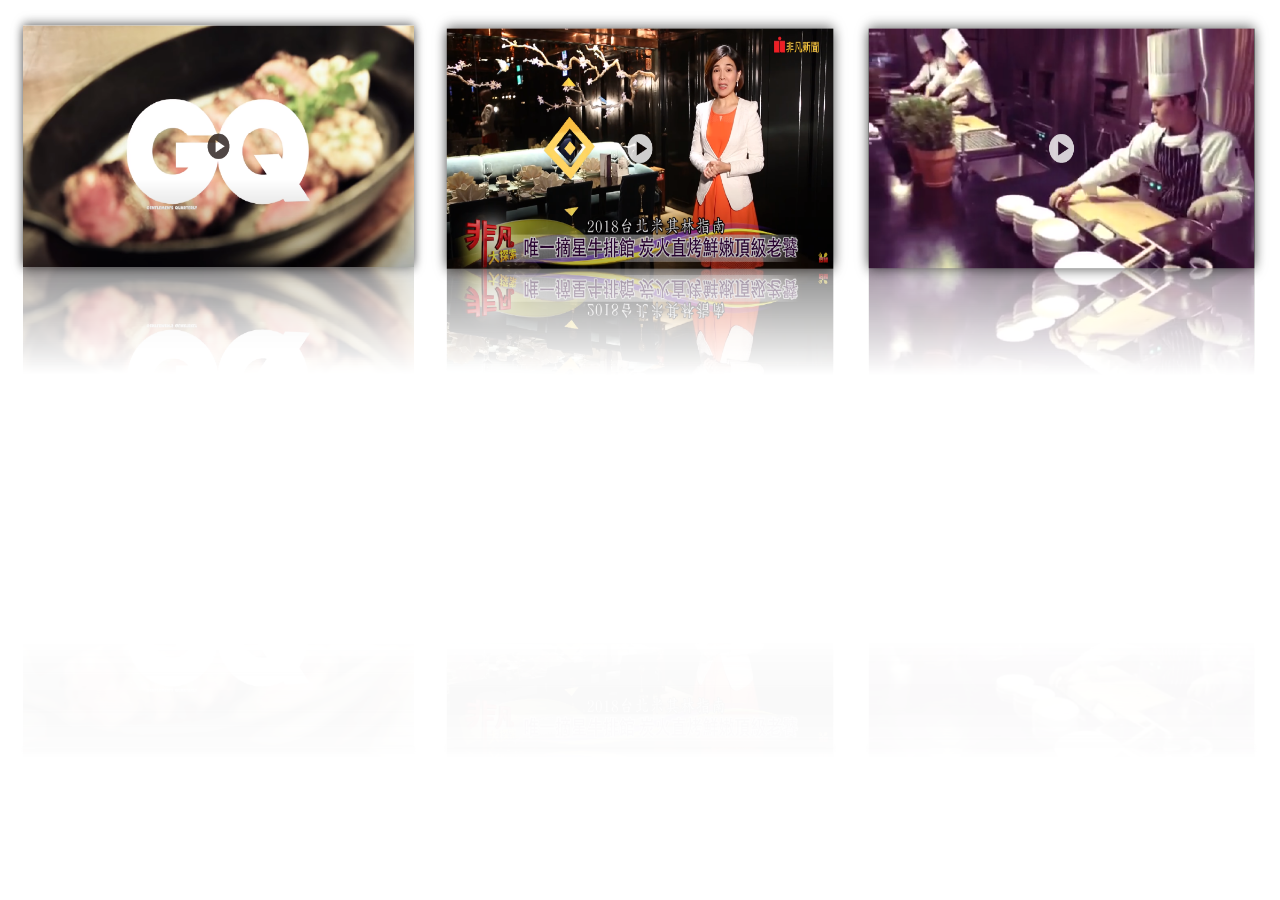
<file: test2.html>
<!DOCTYPE html>
<html lang="en">

<head>
    <meta charset="UTF-8">
    
    <title>反射測試</title>
    <style>
        .scene {
            width: 100%;
            display: -webkit-box;
            display: flex;
            -webkit-box-pack: justify;
            justify-content: space-between;
            -webkit-perspective: 800px;
            perspective: 800px;
        }

        .scene .card {
            position: relative;
            width: 1800px;
            height: 500px;
            color: white;
            cursor: pointer;
            -webkit-transition: 1s ease-in-out;
            transition: 1s ease-in-out;
            -webkit-transform-style: preserve-3d;
            transform-style: preserve-3d;
        }

        .scene .card .card__face {
            position: absolute;
            top: 0;
            left: 0;
            width: 100%;
            height: 100%;
            -webkit-backface-visibility: hidden;
            backface-visibility: hidden;
            -webkit-transition: 1s ease-in-out;
            transition: 1s ease-in-out;
            -webkit-box-reflect: below 0 linear-gradient(transparent, transparent, rgba(0, 0, 0, 0.4));
            -o-object-fit: cover;
            object-fit: cover;
        }

        .scene .card .card__face img {
            width: 100%;
            height: 100%;
            
        }
        
    </style>
</head>

<body translate="no">
    <div class="scene">
        <div class="card">
            <div class="card__face">
                <img src="/img/media/media-02.png" />
            </div>            
        </div>
        <div class="card">
            <div class="card__face">
                <img src="/img/media/media-03.png" />
            </div>            
        </div>
        <div class="card">
            <div class="card__face">
                <img src="/img/media/media-01.png" />
            </div>
        </div>
    </div>
</body>

</html>
</file>
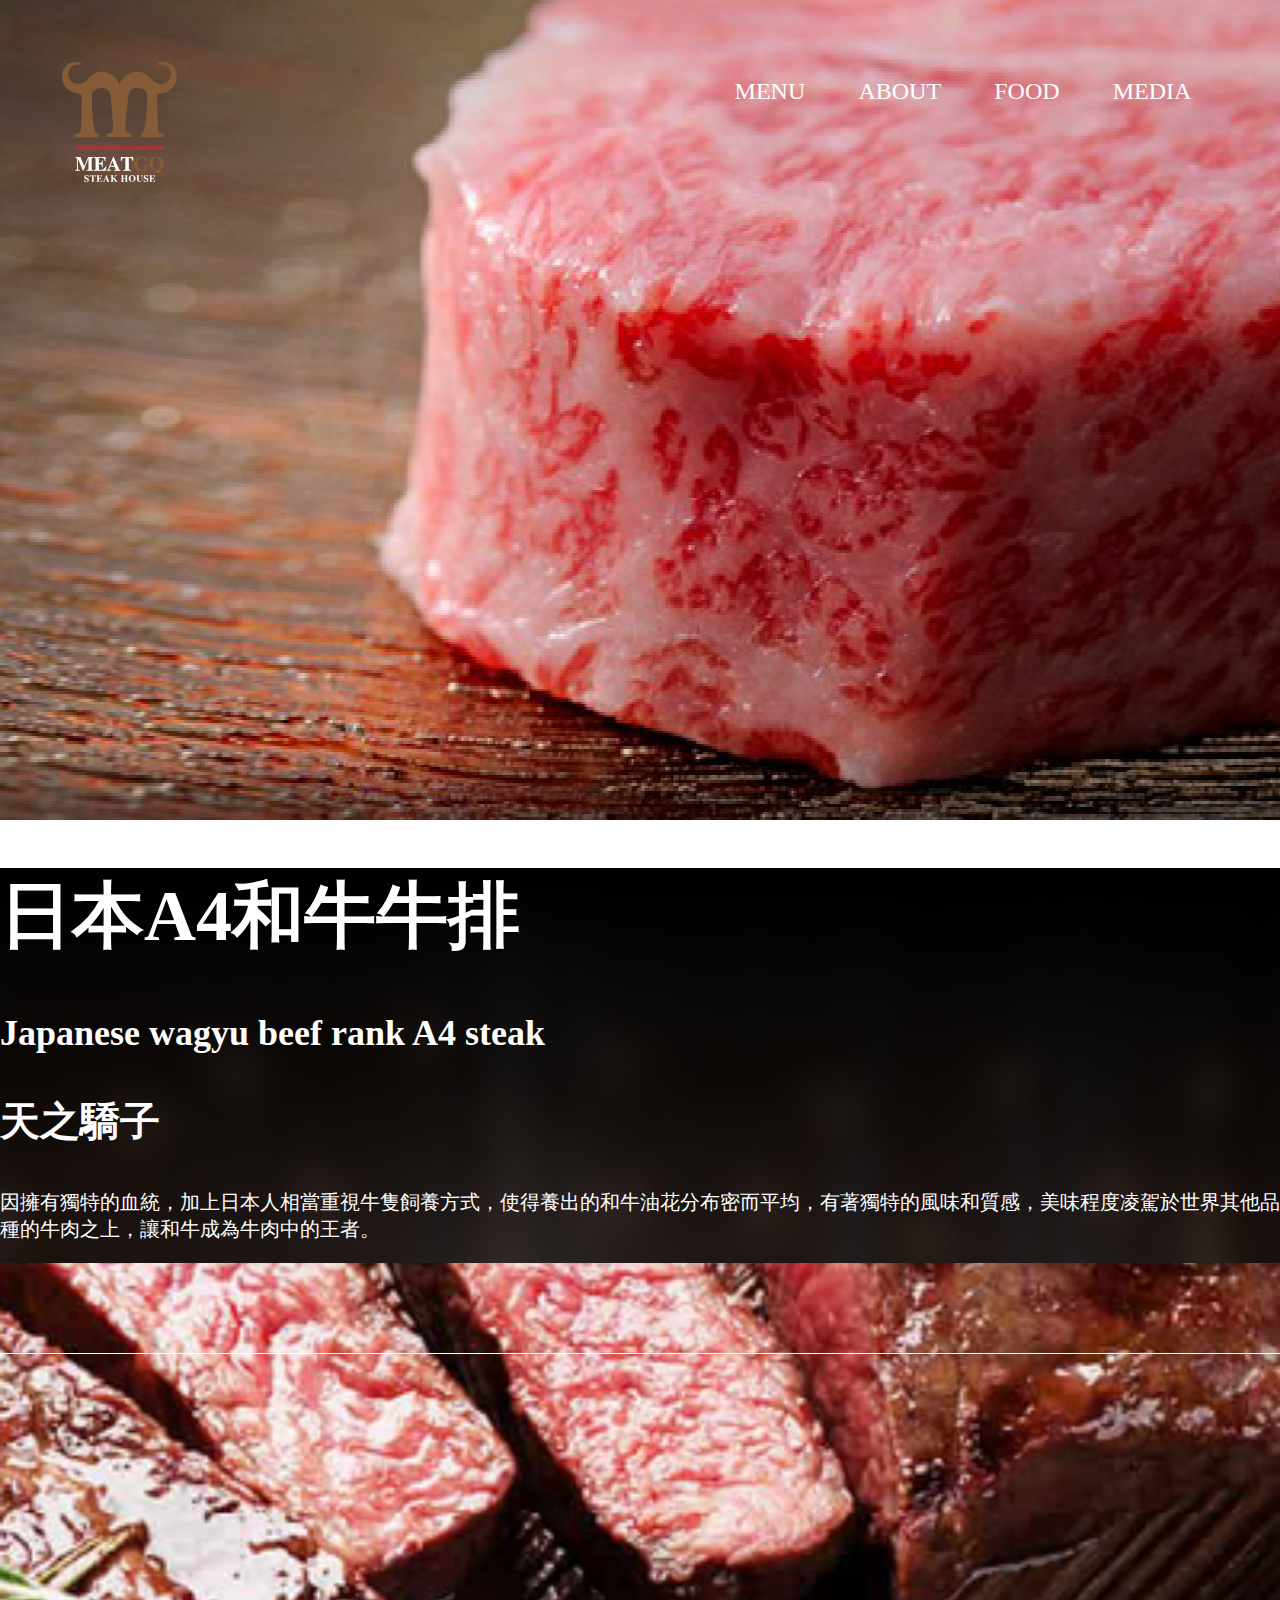
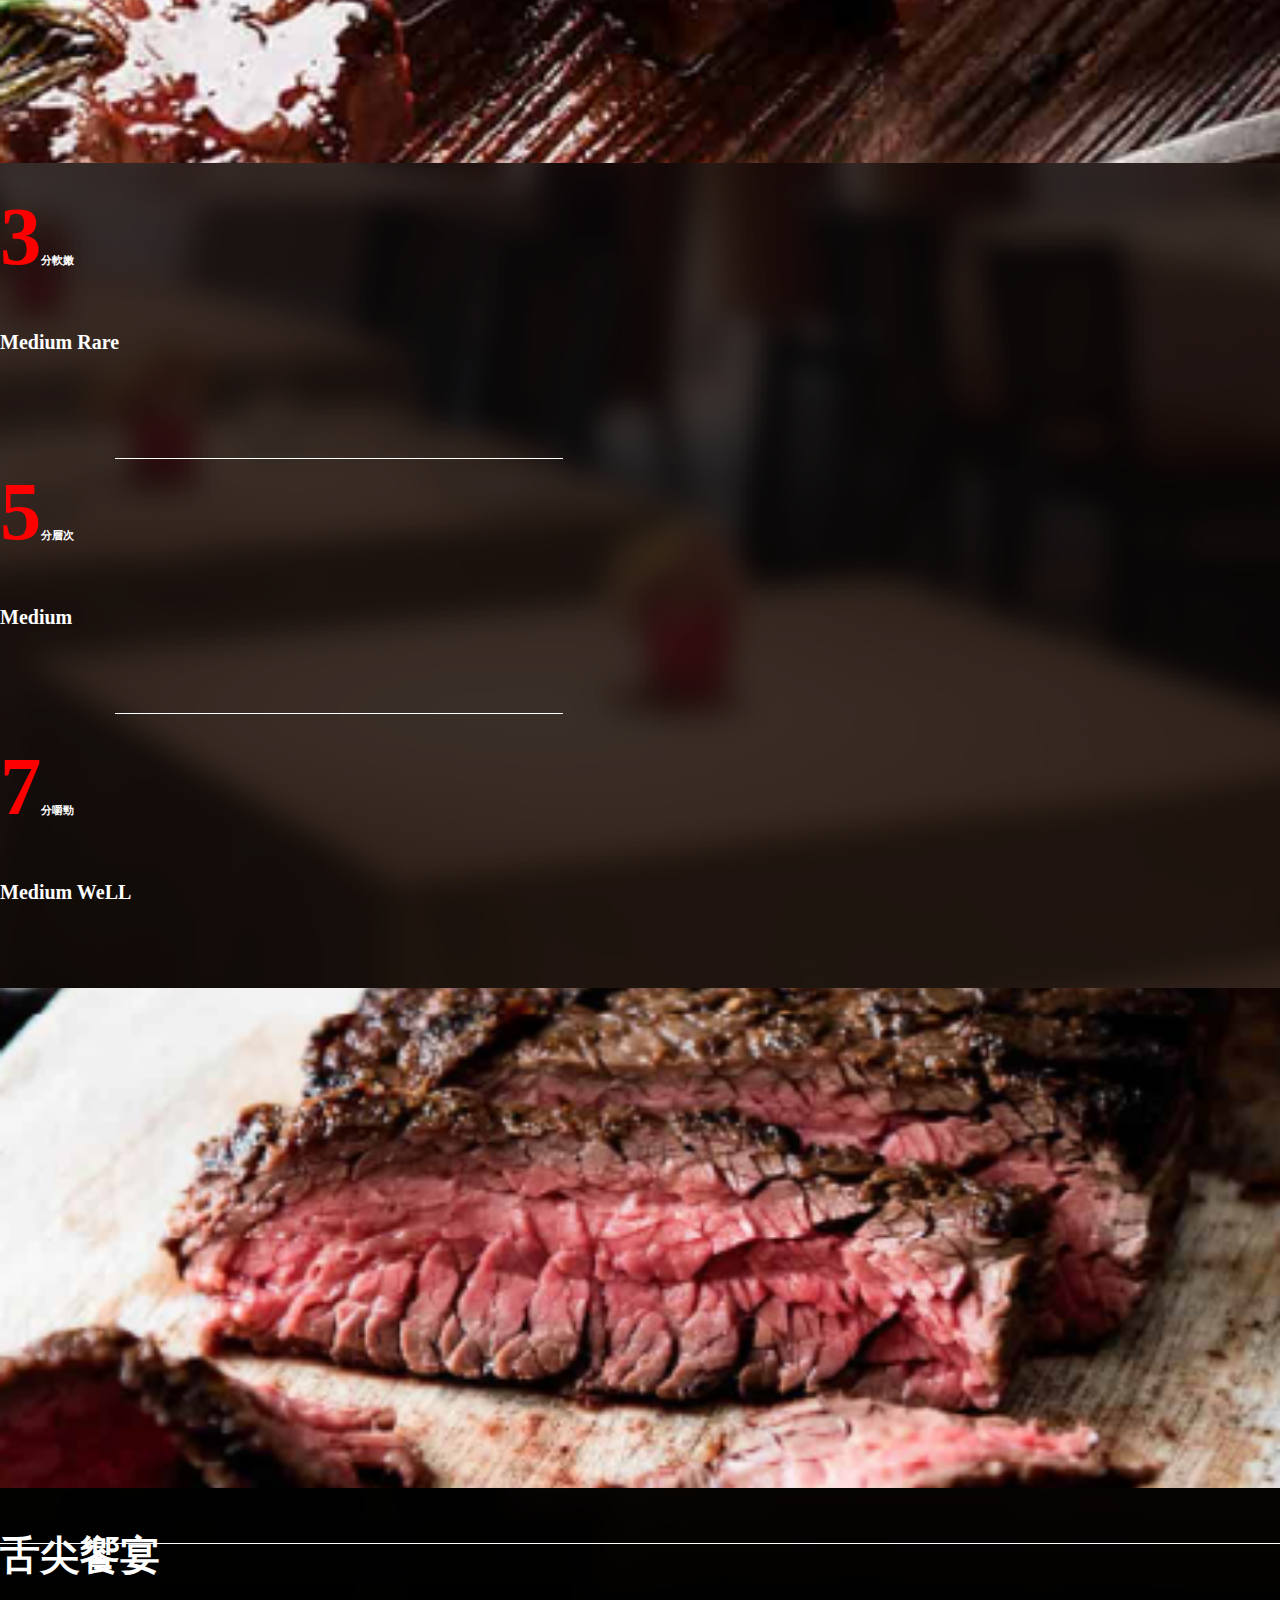
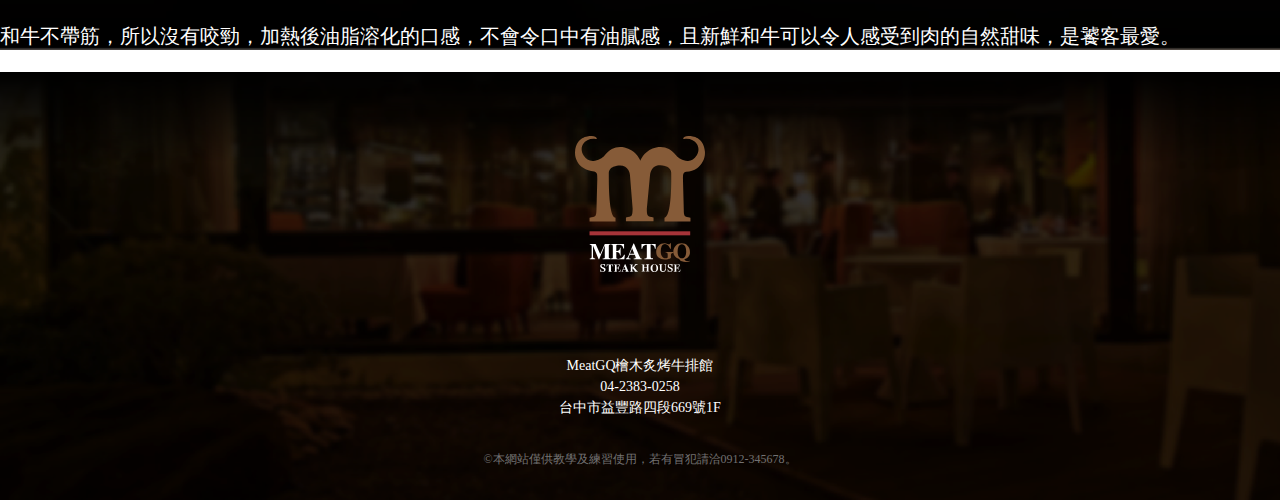
<file: tabs_meat/tab_jp_meat.html>
<!DOCTYPE html>
<html lang="en">

<head>
    <meta charset="UTF-8">
    <meta name="viewport" content="width=device-width, initial-scale=1.0">
    <title>日本A4和牛牛排 Japanese wagyu beef rank A4 steak</title>

    <!-- Bootstrap CSS -->
    <link rel="stylesheet" href="https://stackpath.bootstrapcdn.com/bootstrap/4.5.0/css/bootstrap.min.css"
        integrity="sha384-9aIt2nRpC12Uk9gS9baDl411NQApFmC26EwAOH8WgZl5MYYxFfc+NcPb1dKGj7Sk" crossorigin="anonymous">

    <link rel="stylesheet" href="../css/basic.css">
    <link rel="stylesheet" href="../css/footer.css">
    <link rel="stylesheet" href="../css/tabs-meat/tab-meat.css">


    <style>

    </style>
</head>

<body>
    <nav>
        <div class="banner banner_jp">
            <div class="bar">
                <a href="../index.html">
                    <img class="logo" src="../img/banner/MeatGQ-LOGO.svg" alt="">
                </a>
                <ul class="btns d-lg-block d-none">
                    <a href="../index.html#menu_point">
                        <li class="btn">MENU</li>
                    </a>
                    <a href="../index.html#about_point">
                        <li class="btn">ABOUT</li>
                    </a>
                    <a href="../index.html#food_point">
                        <li class="btn">FOOD</li>
                    </a>
                    <a href="../index.html#media_point">
                        <li class="btn">MEDIA</li>
                    </a>
                </ul>
            </div>
        </div>
    </nav>
    <div id="tab_meat" class="container-fluid pb-5">
        <h1 class="text-center pt-5 text_title1">日本A4和牛牛排</h1>
        <h2 class="text-center mb-5 text_title2">Japanese wagyu beef rank A4 steak</h2>

        <div class="container py-5">
            <div class="row">

                <div class="col-lg-4">
                    <div class="row line_1">
                        <div class="col p-0">
                            <h3 class="text_l">天之驕子</h3>
                            <p class="text_s">
                                因擁有獨特的血統，加上日本人相當重視牛隻飼養方式，使得養出的和牛油花分布密而平均，有著獨特的風味和質感，美味程度凌駕於世界其他品種的牛肉之上，讓和牛成為牛肉中的王者。</p>
                        </div>
                    </div>
                    <div class="row mt-5 pt-5">
                        <div class="col p-0">
                            <div class="jp_L"></div>
                        </div>
                    </div>
                </div>

                <div class="col-12 d-flex col-lg-4 d-lg-block">

                    <div class="col-4 p-0 col-lg-12 line_3">

                        <div class="card card_bg" style="height: 250px;">
                            <div class="card-body d-flex justify-content-center align-items-center">
                                <div class="text_area">
                                    <h6 class="text-center"><span class="text_red">3</span>分軟嫩</h6>
                                    <h6 class="card-subtitle mb-2 text-muted text-center text_s">Medium Rare</h6>
                                </div>
                            </div>
                        </div>

                    </div>


                    <div class="col-4 p-0 col-lg-12 line_4">

                        <div class="card card_bg" style="height: 250px;">
                            <div class="card-body d-flex justify-content-center align-items-center">
                                <div class="text_area">
                                    <h6 class="text-center"><span class="text_red">5</span>分層次</h6>
                                    <h6 class="card-subtitle mb-2 text-muted text-center text_s">Medium</h6>
                                </div>
                            </div>
                        </div>

                    </div>



                    <div class="col-4 p-0 col-lg-12">

                        <div class="card card_bg" style="height: 250px;">
                            <div class="card-body d-flex justify-content-center align-items-center">
                                <div class="text_area">
                                    <h6 class="text-center"><span class="text_red">7</span>分嚼勁</h6>
                                    <h6 class="card-subtitle mb-2 text-muted text-center text_s">Medium WeLL</h6>
                                </div>
                            </div>
                        </div>

                    </div>

                </div>

                <div class="col-lg-4">
                    <div class="row line_2">
                        <div class="col p-0">
                            <div class="jp_R"></div>
                        </div>
                    </div>
                    <div class="row mt-5 pt-5">
                        <div class="col p-0">
                            <h3 class="text_l">舌尖饗宴</h3>
                            <p class="text_s">和牛不帶筋，所以沒有咬勁，加熱後油脂溶化的口感，不會令口中有油膩感，且新鮮和牛可以令人感受到肉的自然甜味，是饕客最愛。</p>
                        </div>
                    </div>
                </div>

            </div>
        </div>

    </div>



    <footer>
        <div class="container-fluid">
            <div class="ftlogo">
                <img class="logo" src="../img/logo/MeatGQ-LOGO-白色.svg" alt="">
            </div>

            <div class="ftinfo">
                <div class="address-area">
                    <div class="address">
                        <p>MeatGQ檜木炙烤牛排館</p>
                        <p>04-2383-0258
                        </p>
                        <p>台中市益豐路四段669號1F</p>
                    </div>
                </div>

                <div class="copyright">
                    <p>©本網站僅供教學及練習使用，若有冒犯請洽0912-345678。</p>
                </div>
            </div>
        </div>
    </footer>


    <!-- Bootstrap JS -->
    <script src="https://code.jquery.com/jquery-3.5.1.slim.min.js"
        integrity="sha384-DfXdz2htPH0lsSSs5nCTpuj/zy4C+OGpamoFVy38MVBnE+IbbVYUew+OrCXaRkfj"
        crossorigin="anonymous"></script>
    <script src="https://cdn.jsdelivr.net/npm/popper.js@1.16.0/dist/umd/popper.min.js"
        integrity="sha384-Q6E9RHvbIyZFJoft+2mJbHaEWldlvI9IOYy5n3zV9zzTtmI3UksdQRVvoxMfooAo"
        crossorigin="anonymous"></script>
    <script src="https://stackpath.bootstrapcdn.com/bootstrap/4.5.0/js/bootstrap.min.js"
        integrity="sha384-OgVRvuATP1z7JjHLkuOU7Xw704+h835Lr+6QL9UvYjZE3Ipu6Tp75j7Bh/kR0JKI"
        crossorigin="anonymous"></script>

    <script>

    </script>
</body>

</html>
</file>
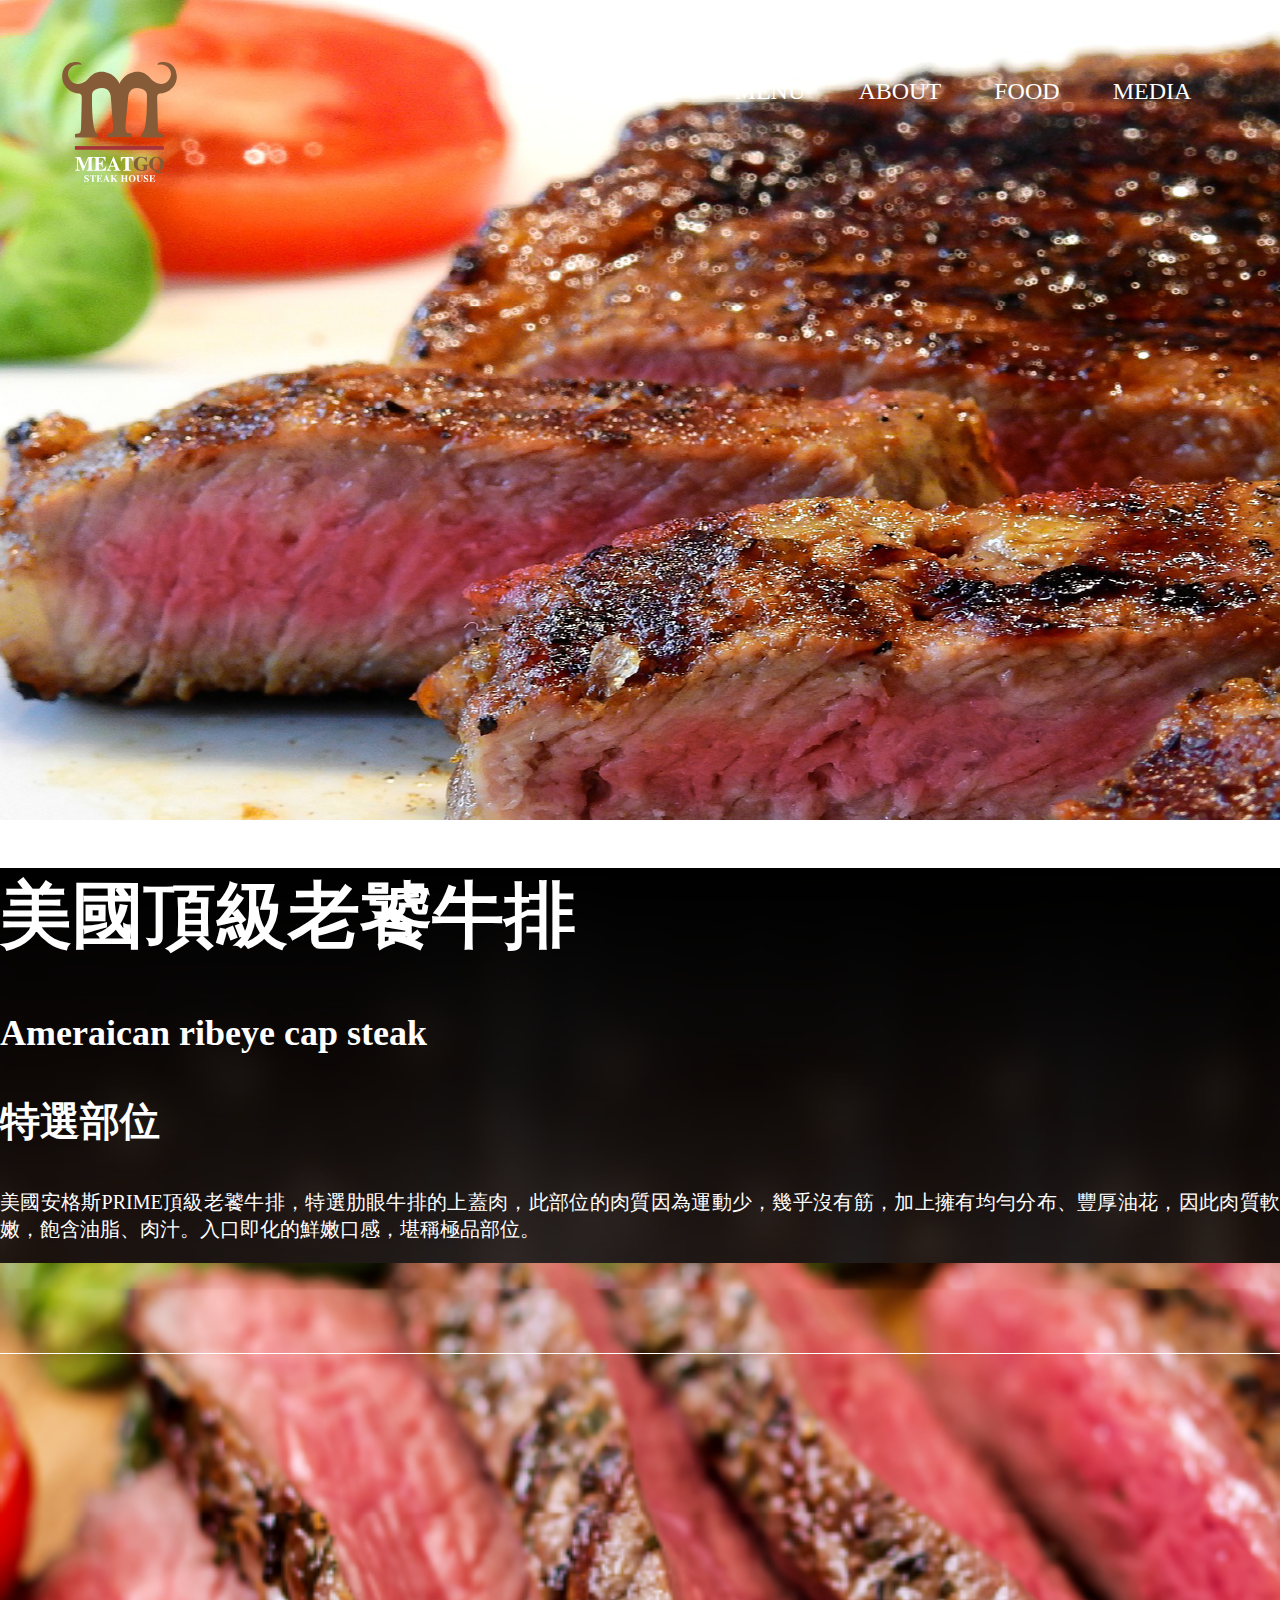
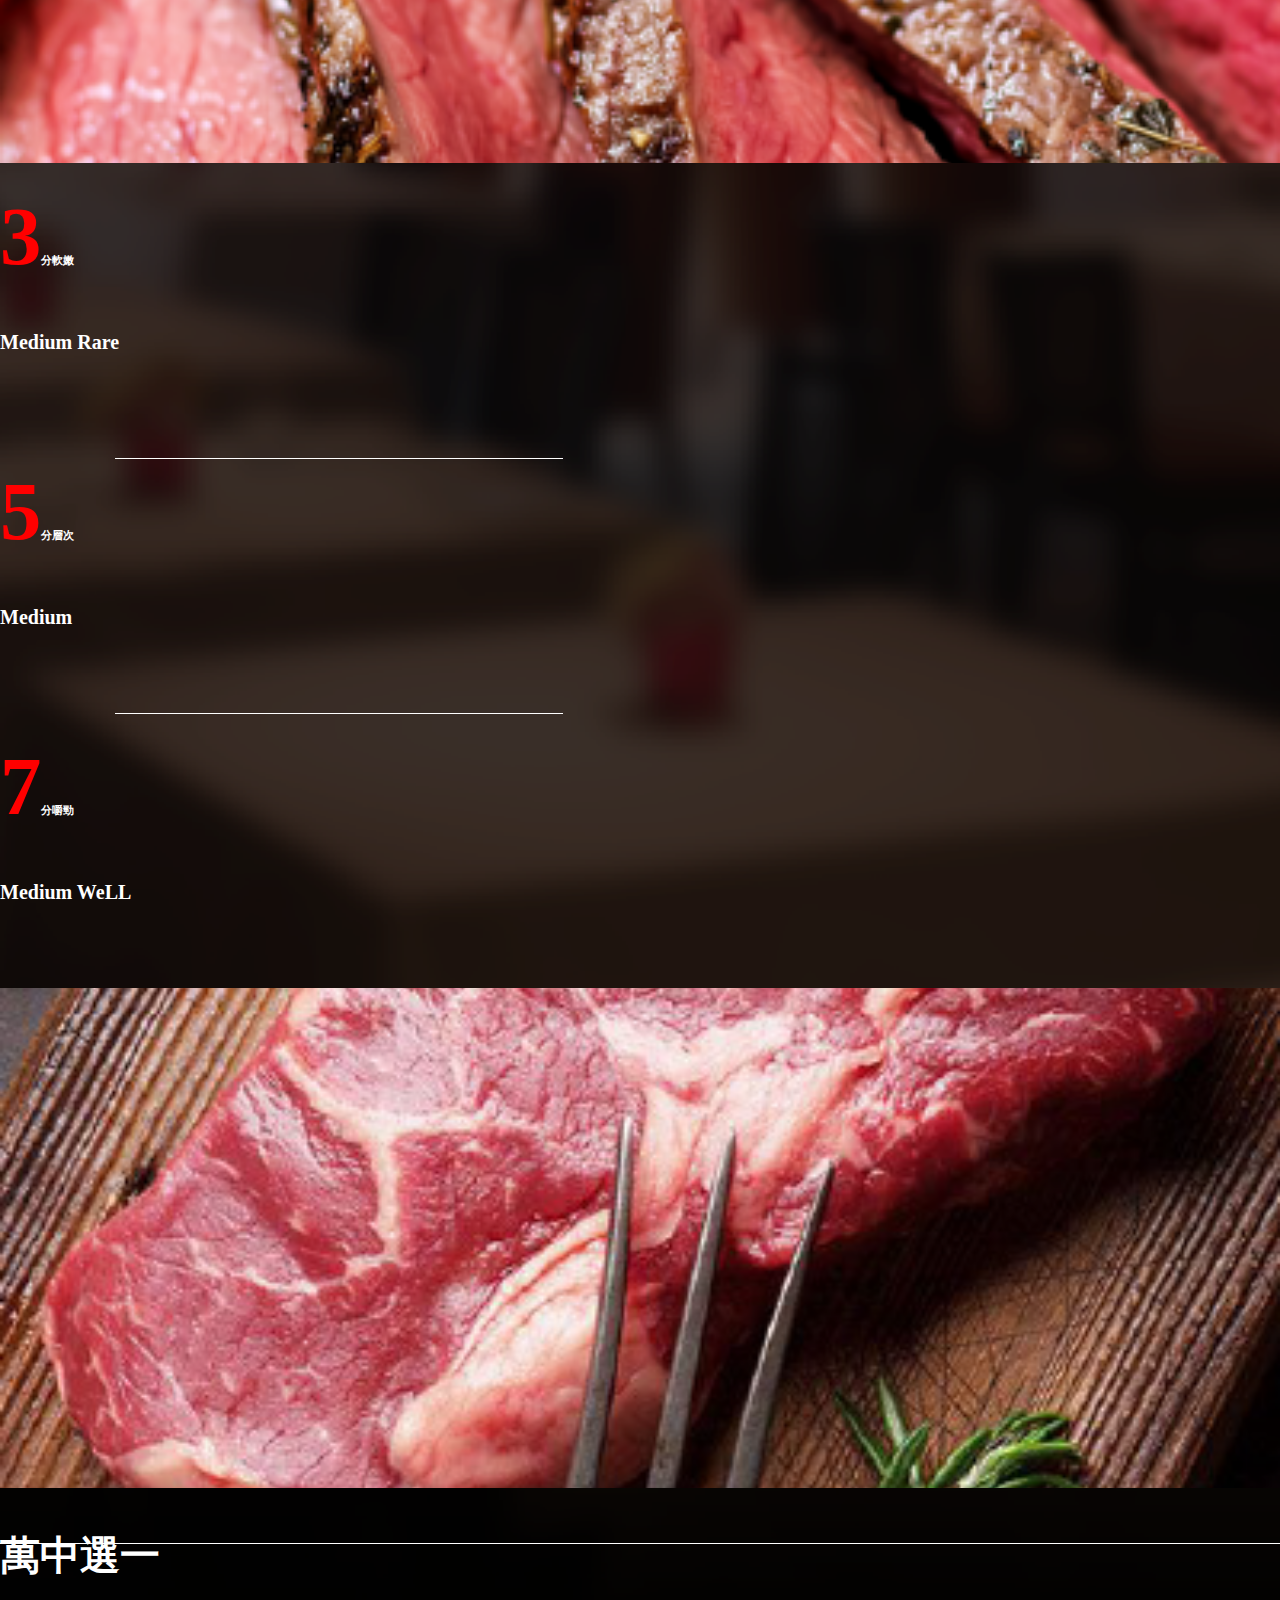
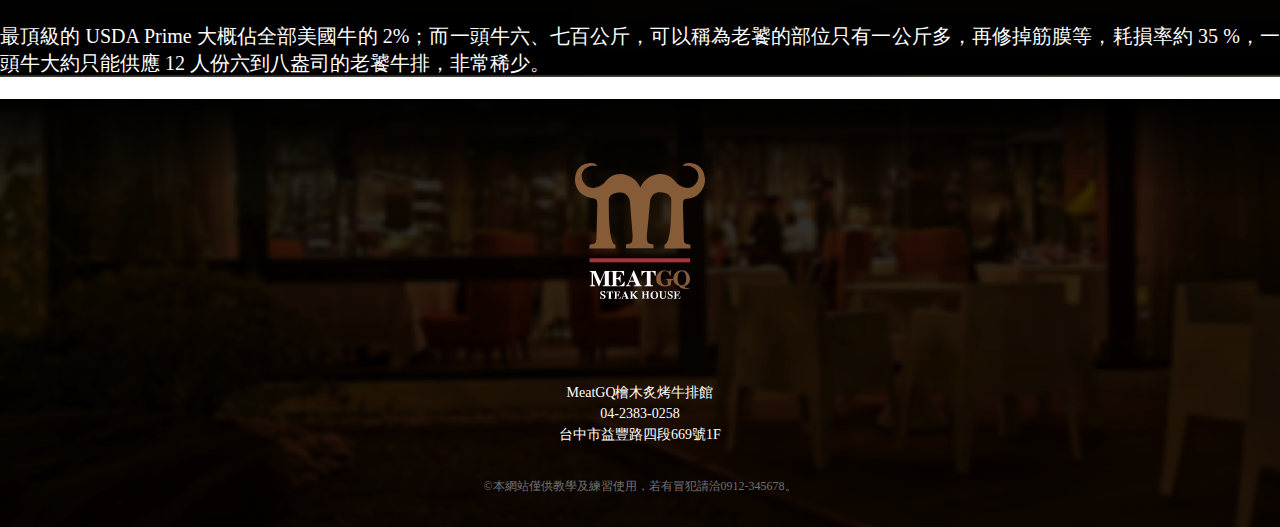
<file: tabs_meat/tab_us_meat.html>
<!DOCTYPE html>
<html lang="en">

<head>
    <meta charset="UTF-8">
    <meta name="viewport" content="width=device-width, initial-scale=1.0">
    <title>美國頂級老饕牛排 American ribeye cap steak</title>

    <!-- Bootstrap CSS -->
    <link rel="stylesheet" href="https://stackpath.bootstrapcdn.com/bootstrap/4.5.0/css/bootstrap.min.css"
        integrity="sha384-9aIt2nRpC12Uk9gS9baDl411NQApFmC26EwAOH8WgZl5MYYxFfc+NcPb1dKGj7Sk" crossorigin="anonymous">

    <link rel="stylesheet" href="../css/basic.css">
    <link rel="stylesheet" href="../css/footer.css">
    <link rel="stylesheet" href="../css/tabs-meat/tab-meat.css">


    <style>

    </style>
</head>

<body>
    <nav>
        <div class="banner banner_us">
            <div class="bar">
                <a href="../index.html">
                    <img class="logo" src="../img/banner/MeatGQ-LOGO.svg" alt="">
                </a>
                <ul class="btns d-lg-block d-none">
                    <a href="../index.html#menu_point">
                        <li class="btn">MENU</li>
                    </a>
                    <a href="../index.html#about_point">
                        <li class="btn">ABOUT</li>
                    </a>
                    <a href="../index.html#food_point">
                        <li class="btn">FOOD</li>
                    </a>
                    <a href="../index.html#media_point">
                        <li class="btn">MEDIA</li>
                    </a>
                </ul>
            </div>
        </div>
    </nav>
    <div id="tab_meat" class="container-fluid pb-5">
        <h1 class="text-center pt-5 text_title1">美國頂級老饕牛排</h1>
        <h2 class="text-center mb-5 text_title2">Ameraican ribeye cap steak</h2>

        <div class="container py-5">
            <div class="row">

                <div class="col-lg-4">
                    <div class="row line_1">
                        <div class="col p-0">
                            <h3 class="text_l">特選部位</h3>
                            <p class="text_s">
                                美國安格斯PRIME頂級老饕牛排，特選肋眼牛排的上蓋肉，此部位的肉質因為運動少，幾乎沒有筋，加上擁有均勻分布、豐厚油花，因此肉質軟嫩，飽含油脂、肉汁。入口即化的鮮嫩口感，堪稱極品部位。
                            </p>
                        </div>
                    </div>
                    <div class="row mt-5 pt-5">
                        <div class="col p-0">
                            <div class="us_L"></div>
                        </div>
                    </div>
                </div>

                <div class="col-12 d-flex col-lg-4 d-lg-block">

                    <div class="col-4 p-0 col-lg-12 line_3">

                        <div class="card card_bg" style="height: 250px;">
                            <div class="card-body d-flex justify-content-center align-items-center">
                                <div class="text_area">
                                    <h6 class="text-center"><span class="text_red">3</span>分軟嫩</h6>
                                    <h6 class="card-subtitle mb-2 text-muted text-center text_s">Medium Rare</h6>
                                </div>
                            </div>
                        </div>

                    </div>


                    <div class="col-4 p-0 col-lg-12 line_4">

                        <div class="card card_bg" style="height: 250px;">
                            <div class="card-body d-flex justify-content-center align-items-center">
                                <div class="text_area">
                                    <h6 class="text-center"><span class="text_red">5</span>分層次</h6>
                                    <h6 class="card-subtitle mb-2 text-muted text-center text_s">Medium</h6>
                                </div>
                            </div>
                        </div>

                    </div>



                    <div class="col-4 p-0 col-lg-12">

                        <div class="card card_bg" style="height: 250px;">
                            <div class="card-body d-flex justify-content-center align-items-center">
                                <div class="text_area">
                                    <h6 class="text-center"><span class="text_red">7</span>分嚼勁</h6>
                                    <h6 class="card-subtitle mb-2 text-muted text-center text_s">Medium WeLL</h6>
                                </div>
                            </div>
                        </div>

                    </div>

                </div>

                <div class="col-lg-4">
                    <div class="row line_2">
                        <div class="col p-0">
                            <div class="us_R"></div>
                        </div>
                    </div>
                    <div class="row mt-5 pt-5">
                        <div class="col p-0">
                            <h3 class="text_l">萬中選一</h3>
                            <p class="text_s">最頂級的 USDA Prime 大概佔全部美國牛的 2%；而一頭牛六、七百公斤，可以稱為老饕的部位只有一公斤多，再修掉筋膜等，耗損率約 35
                                %，一頭牛大約只能供應 12 人份六到八盎司的老饕牛排，非常稀少。</p>
                        </div>
                    </div>
                </div>

            </div>
        </div>

    </div>



    <footer>
        <div class="container-fluid">
            <div class="ftlogo">
                <img class="logo" src="../img/logo/MeatGQ-LOGO-白色.svg" alt="">
            </div>

            <div class="ftinfo">
                <div class="address-area">
                    <div class="address">
                        <p>MeatGQ檜木炙烤牛排館</p>
                        <p>04-2383-0258
                        </p>
                        <p>台中市益豐路四段669號1F</p>
                    </div>
                </div>

                <div class="copyright">
                    <p>©本網站僅供教學及練習使用，若有冒犯請洽0912-345678。</p>
                </div>
            </div>
        </div>
    </footer>


    <!-- Bootstrap JS -->
    <script src="https://code.jquery.com/jquery-3.5.1.slim.min.js"
        integrity="sha384-DfXdz2htPH0lsSSs5nCTpuj/zy4C+OGpamoFVy38MVBnE+IbbVYUew+OrCXaRkfj"
        crossorigin="anonymous"></script>
    <script src="https://cdn.jsdelivr.net/npm/popper.js@1.16.0/dist/umd/popper.min.js"
        integrity="sha384-Q6E9RHvbIyZFJoft+2mJbHaEWldlvI9IOYy5n3zV9zzTtmI3UksdQRVvoxMfooAo"
        crossorigin="anonymous"></script>
    <script src="https://stackpath.bootstrapcdn.com/bootstrap/4.5.0/js/bootstrap.min.js"
        integrity="sha384-OgVRvuATP1z7JjHLkuOU7Xw704+h835Lr+6QL9UvYjZE3Ipu6Tp75j7Bh/kR0JKI"
        crossorigin="anonymous"></script>

    <script>

    </script>
</body>

</html>
</file>
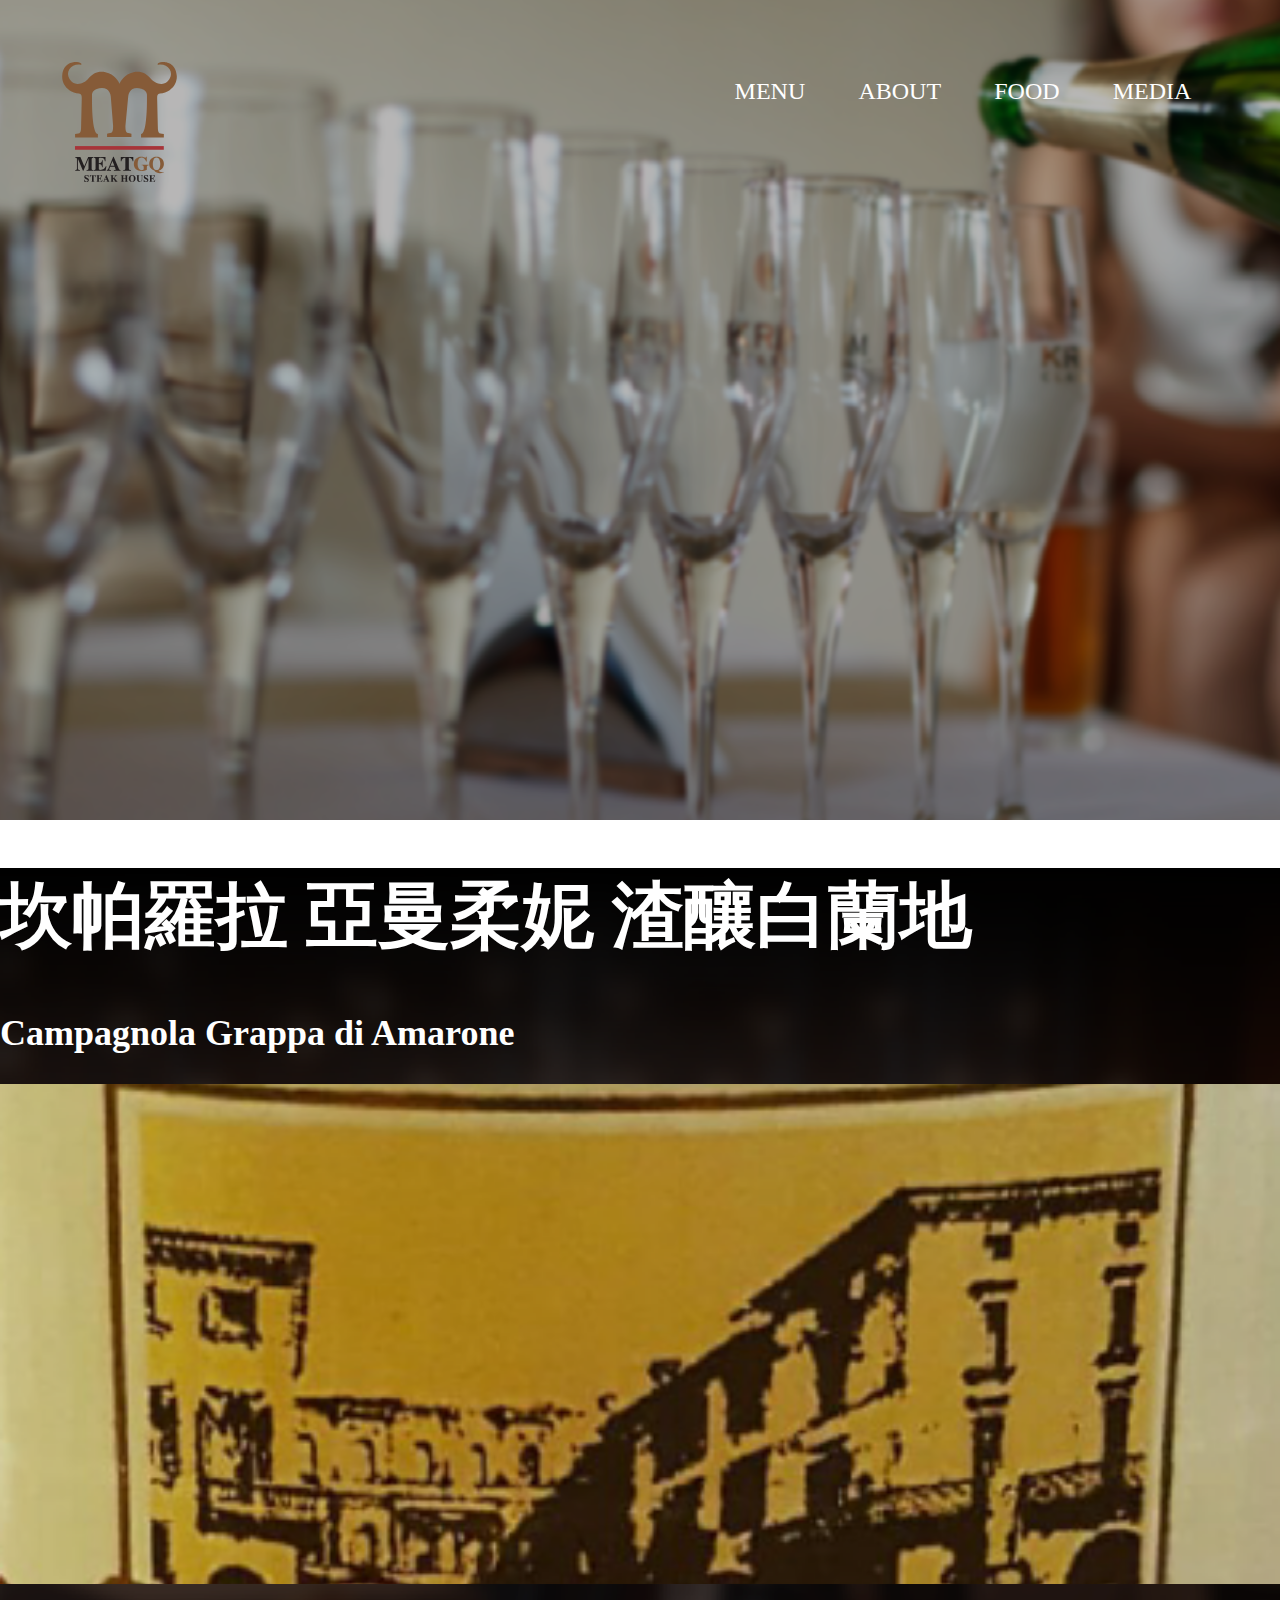
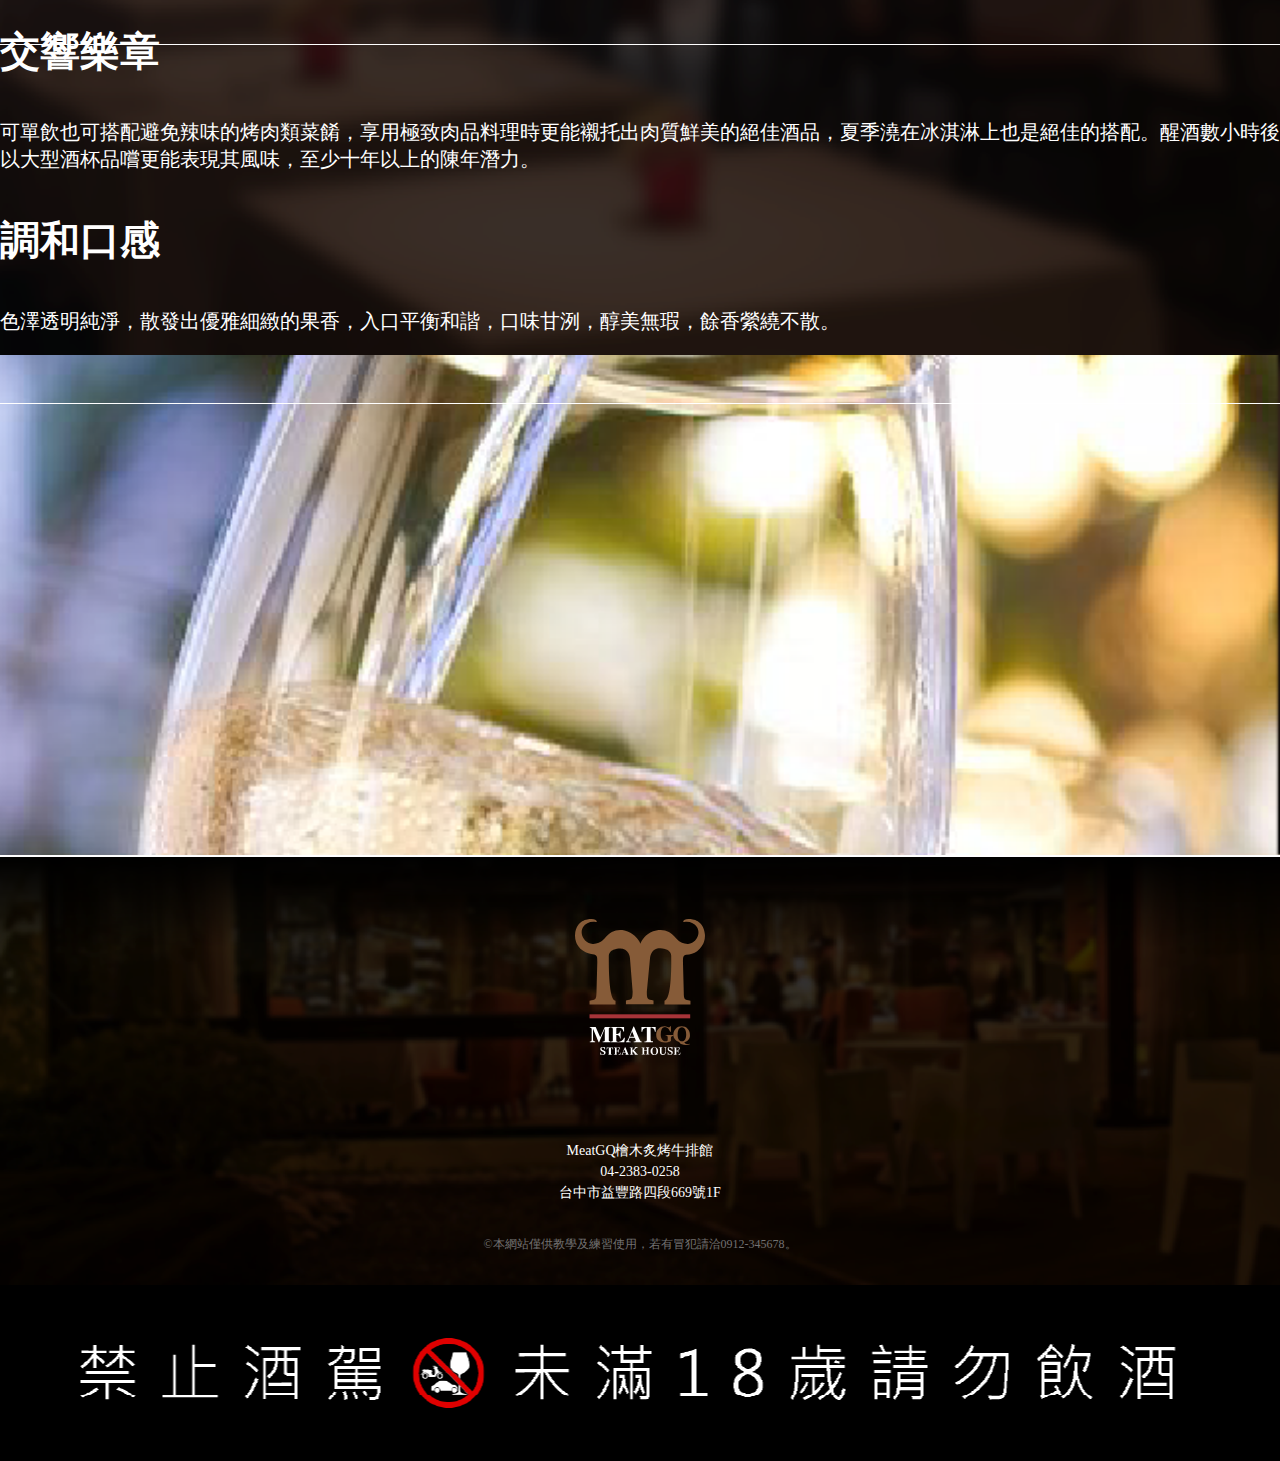
<file: tabs_wine/tab_brandy.html>
<!DOCTYPE html>
<html lang="en">

<head>
    <meta charset="UTF-8">
    <meta name="viewport" content="width=device-width, initial-scale=1.0">
    <title>坎帕羅拉 亞曼柔妮 白蘭地 Campagnola Grappa di Amarone</title>

    <!-- Bootstrap CSS -->
    <link rel="stylesheet" href="https://stackpath.bootstrapcdn.com/bootstrap/4.5.0/css/bootstrap.min.css"
        integrity="sha384-9aIt2nRpC12Uk9gS9baDl411NQApFmC26EwAOH8WgZl5MYYxFfc+NcPb1dKGj7Sk" crossorigin="anonymous">

    <link rel="stylesheet" href="../css/basic.css">
    <link rel="stylesheet" href="../css/footer.css">
    <link rel="stylesheet" href="../css/tabs-wine/tab_wine.css">
</head>

<body>
    <nav>
        <div class="banner banner_brandy">
            <div class="bar">
                <img class="logo" src="../img/logo/MeatGQ-LOGO-黑色.svg" alt="">
                <ul class="btns d-lg-block d-none">
                    <a href="../index.html#menu_point">
                        <li class="btn">MENU</li>
                    </a>
                    <a href="../index.html#about_point">
                        <li class="btn">ABOUT</li>
                    </a>
                    <a href="../index.html#food_point">
                        <li class="btn">FOOD</li>
                    </a>
                    <a href="../index.html#media_point">
                        <li class="btn">MEDIA</li>
                    </a>
                </ul>
            </div>
        </div>
    </nav>

    <div id="tab_wine" class="container-fluid pb-5">
        <h1 class="text-center pt-5 text_title1">坎帕羅拉 亞曼柔妮 渣釀白蘭地</h1>
        <h2 class="text-center mb-5 text_title2">Campagnola Grappa di Amarone</h2>

        <div class="container py-5">
            <div class="row">

                <div class="col-lg-4">
                    <div class="row line_2">
                        <div class="col-12 order-1 col-lg-12 p-0 order-lg-0 mt-5 mt-lg-0">
                            <div class="brandy_L"></div>
                        </div>                    
                        <div class="col-12 order-0 col-lg-12 p-0 order-lg-1 mt-5 pt-5">
                            <h3 class="text_l">交響樂章</h3>
                            <p class="text_s m-0">
                                可單飲也可搭配避免辣味的烤肉類菜餚，享用極致肉品料理時更能襯托出肉質鮮美的絕佳酒品，夏季澆在冰淇淋上也是絕佳的搭配。醒酒數小時後以大型酒杯品嚐更能表現其風味，至少十年以上的陳年潛力。
                            </p>
                        </div>
                    </div>
                </div>

                <div class="col-lg-0 col-1"></div>


                <div class="col-lg-7">
                    <div class="row line_1">
                        <div class="col-12 col-lg-12 p-0 mt-5 mt-lg-0">
                            <h3 class="text_l">調和口感</h3>
                            <p class="text_s">色澤透明純淨，散發出優雅細緻的果香，入口平衡和諧，口味甘洌，醇美無瑕，餘香縈繞不散。</p>
                        </div>
                    </div>
                    <div class="row mt-5 pt-5">
                        <div class="col-12 col-lg-12 p-0">
                            <div class="brandy_R"></div>
                        </div>
                    </div>
                </div>




            </div>
        </div>

    </div>

    <footer>
        <div class="container-fluid">
            <div class="ftlogo">
                <a href="../index.html">
                    <img class="logo" src="../img/logo/MeatGQ-LOGO-白色.svg" alt="">
                </a>
            </div>

            <div class="ftinfo">
                <div class="address-area">
                    <div class="address">
                        <p>MeatGQ檜木炙烤牛排館</p>
                        <p>04-2383-0258
                        </p>
                        <p>台中市益豐路四段669號1F</p>
                    </div>
                </div>

                <div class="copyright">
                    <p>©本網站僅供教學及練習使用，若有冒犯請洽0912-345678。</p>
                </div>
            </div>
        </div>
    </footer>

    <div class="x18 x18_set"></div>

    <!-- Bootstrap JS -->
    <script src="https://code.jquery.com/jquery-3.5.1.slim.min.js"
        integrity="sha384-DfXdz2htPH0lsSSs5nCTpuj/zy4C+OGpamoFVy38MVBnE+IbbVYUew+OrCXaRkfj"
        crossorigin="anonymous"></script>
    <script src="https://cdn.jsdelivr.net/npm/popper.js@1.16.0/dist/umd/popper.min.js"
        integrity="sha384-Q6E9RHvbIyZFJoft+2mJbHaEWldlvI9IOYy5n3zV9zzTtmI3UksdQRVvoxMfooAo"
        crossorigin="anonymous"></script>
    <script src="https://stackpath.bootstrapcdn.com/bootstrap/4.5.0/js/bootstrap.min.js"
        integrity="sha384-OgVRvuATP1z7JjHLkuOU7Xw704+h835Lr+6QL9UvYjZE3Ipu6Tp75j7Bh/kR0JKI"
        crossorigin="anonymous"></script>


</body>



</html>
</file>
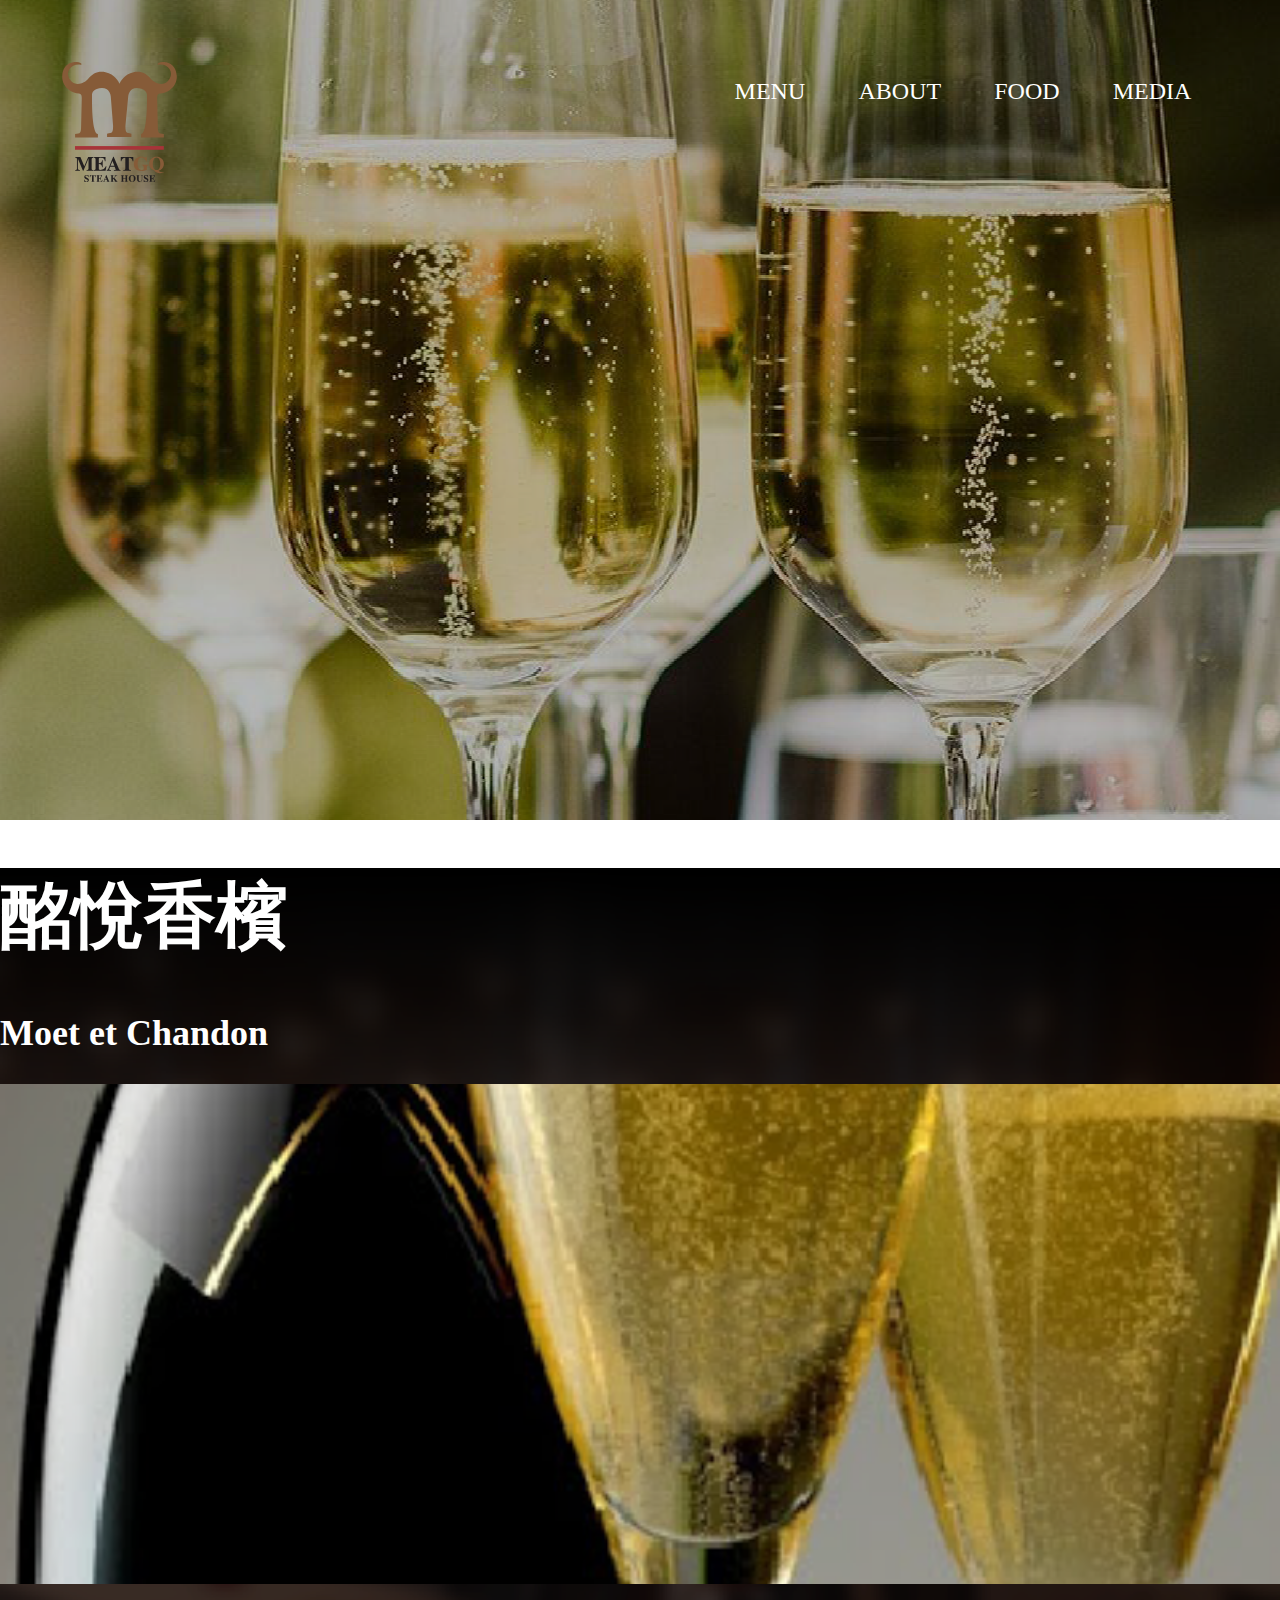
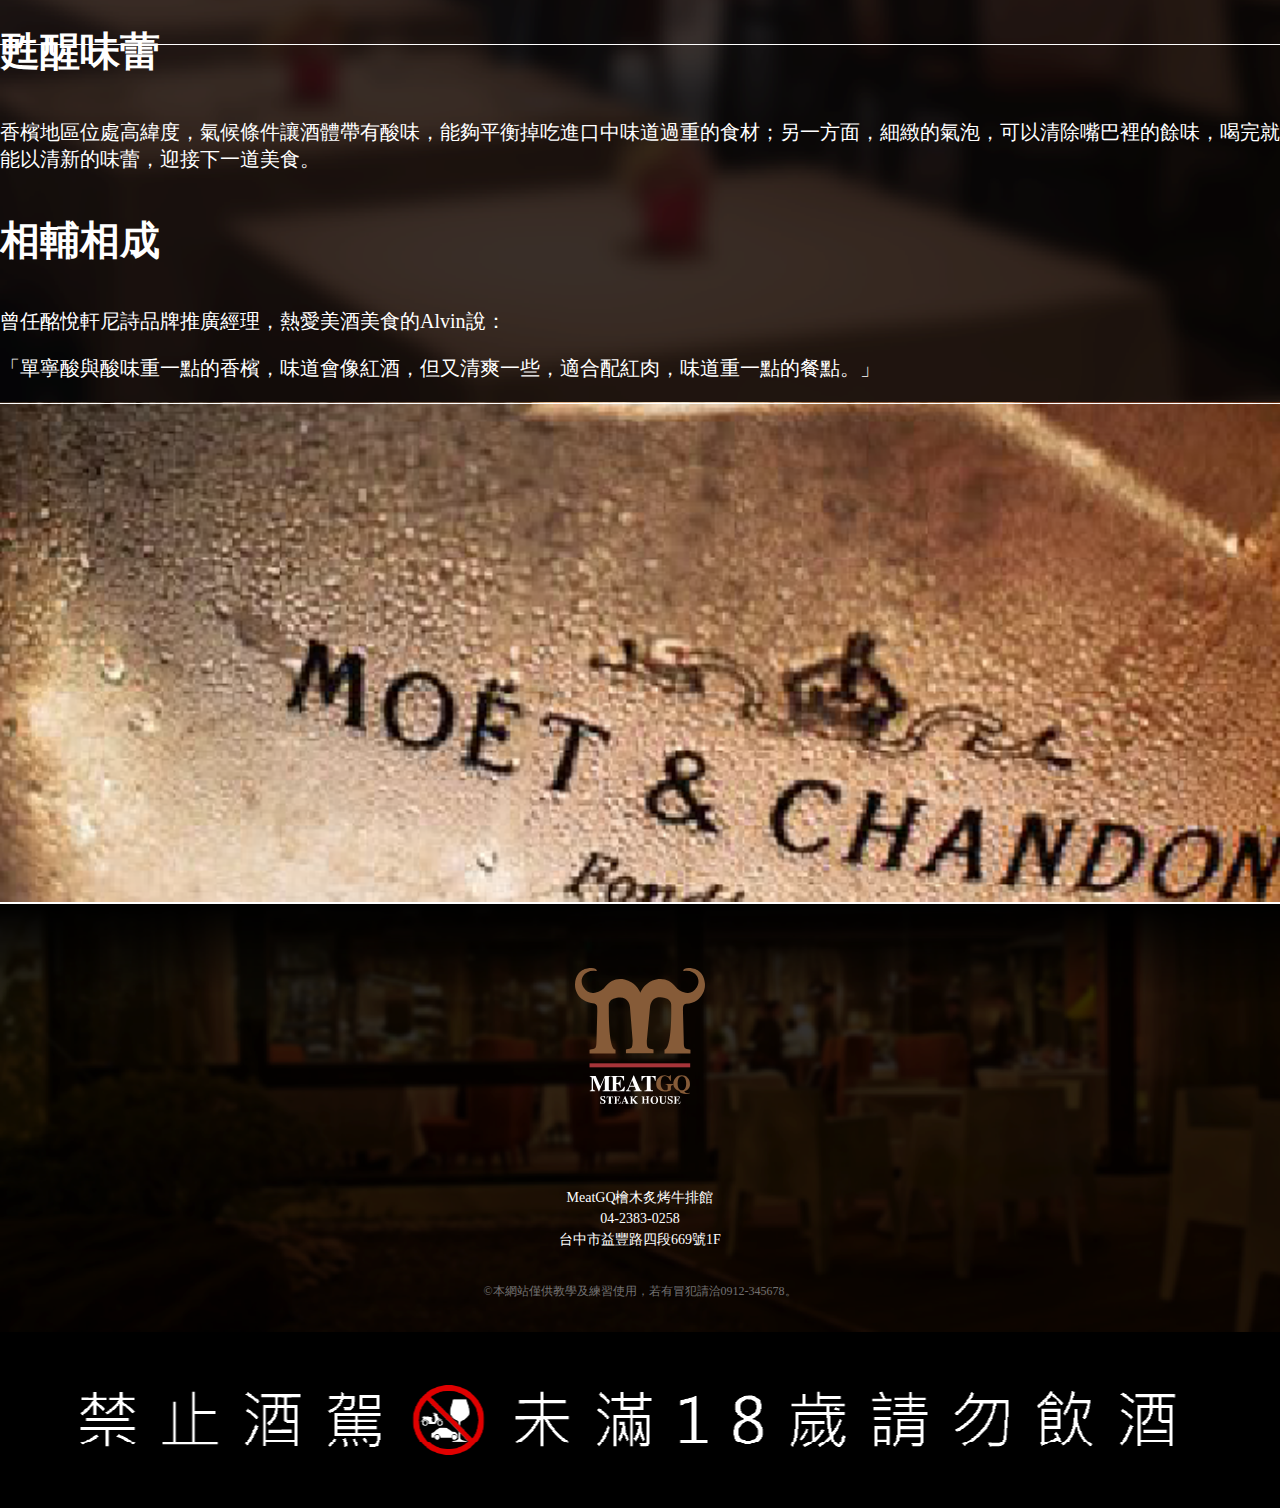
<file: tabs_wine/tab_champagne.html>
<!DOCTYPE html>
<html lang="en">

<head>
    <meta charset="UTF-8">
    <meta name="viewport" content="width=device-width, initial-scale=1.0">
    <title>酩悅香檳 Moet et Chandon</title>

    <!-- Bootstrap CSS -->
    <link rel="stylesheet" href="https://stackpath.bootstrapcdn.com/bootstrap/4.5.0/css/bootstrap.min.css"
        integrity="sha384-9aIt2nRpC12Uk9gS9baDl411NQApFmC26EwAOH8WgZl5MYYxFfc+NcPb1dKGj7Sk" crossorigin="anonymous">

    <link rel="stylesheet" href="../css/basic.css">
    <link rel="stylesheet" href="../css/footer.css">
    <link rel="stylesheet" href="../css/tabs-wine/tab_wine.css">
</head>

<body>
    <nav>
        <div class="banner banner_champagne">
            <div class="bar">
                <a href="../index.html">
                    <img class="logo" src="../img/logo/MeatGQ-LOGO-黑色.svg" alt="">
                </a>
                <ul class="btns d-lg-block d-none">
                    <a href="../index.html#menu_point">
                        <li class="btn">MENU</li>
                    </a>
                    <a href="../index.html#about_point">
                        <li class="btn">ABOUT</li>
                    </a>
                    <a href="../index.html#food_point">
                        <li class="btn">FOOD</li>
                    </a>
                    <a href="../index.html#media_point">
                        <li class="btn">MEDIA</li>
                    </a>
                </ul>
            </div>
        </div>
    </nav>

    <div id="tab_wine" class="container-fluid pb-5">
        <h1 class="text-center pt-5 text_title1">酩悅香檳</h1>
        <h2 class="text-center mb-5 text_title2">Moet et Chandon</h2>

        <div class="container py-5">
            <div class="row">

                <div class="col-lg-4">
                    <div class="row line_4">
                        <div class="col-12 order-1 col-lg-12 p-0 order-lg-0 mt-5 mt-lg-0">
                            <div class="champagne_L"></div>
                        </div>
                        <div class="col-12 order-0 col-lg-12 p-0 order-lg-1 mt-5 pt-5">
                            <h3 class="text_l">甦醒味蕾</h3>
                            <p class="text_s">
                                香檳地區位處高緯度，氣候條件讓酒體帶有酸味，能夠平衡掉吃進口中味道過重的食材；另一方面，細緻的氣泡，可以清除嘴巴裡的餘味，喝完就能以清新的味蕾，迎接下一道美食。</p>
                        </div>
                    </div>
                </div>

                <div class="col-lg-1"></div>


                <div class="col-lg-7">
                    <div class="row line_3">
                        <div class="col-12 col-lg-12 p-0 mt-5 mt-lg-0">
                            <h3 class="text_l">相輔相成</h3>
                            <p class="text_s">曾任酩悅軒尼詩品牌推廣經理，熱愛美酒美食的Alvin說：</p>
                            <p class="text_s">「單寧酸與酸味重一點的香檳，味道會像紅酒，但又清爽一些，適合配紅肉，味道重一點的餐點。」</p>
                        </div>
                    </div>
                    <div class="row mt-5 pt-5">
                        <div class="col-12 col-lg-12 p-0">
                            <div class="champagne_R"></div>
                        </div>
                    </div>
                </div>




            </div>
        </div>

    </div>

    <footer>
        <div class="container-fluid">
            <div class="ftlogo">
                <img class="logo" src="../img/logo/MeatGQ-LOGO-白色.svg" alt="">
            </div>

            <div class="ftinfo">
                <div class="address-area">
                    <div class="address">
                        <p>MeatGQ檜木炙烤牛排館</p>
                        <p>04-2383-0258
                        </p>
                        <p>台中市益豐路四段669號1F</p>
                    </div>
                </div>

                <div class="copyright">
                    <p>©本網站僅供教學及練習使用，若有冒犯請洽0912-345678。</p>
                </div>
            </div>
        </div>
    </footer>

    <div class="x18 x18_set"></div>

    <!-- Bootstrap JS -->
    <script src="https://code.jquery.com/jquery-3.5.1.slim.min.js"
        integrity="sha384-DfXdz2htPH0lsSSs5nCTpuj/zy4C+OGpamoFVy38MVBnE+IbbVYUew+OrCXaRkfj"
        crossorigin="anonymous"></script>
    <script src="https://cdn.jsdelivr.net/npm/popper.js@1.16.0/dist/umd/popper.min.js"
        integrity="sha384-Q6E9RHvbIyZFJoft+2mJbHaEWldlvI9IOYy5n3zV9zzTtmI3UksdQRVvoxMfooAo"
        crossorigin="anonymous"></script>
    <script src="https://stackpath.bootstrapcdn.com/bootstrap/4.5.0/js/bootstrap.min.js"
        integrity="sha384-OgVRvuATP1z7JjHLkuOU7Xw704+h835Lr+6QL9UvYjZE3Ipu6Tp75j7Bh/kR0JKI"
        crossorigin="anonymous"></script>


</body>



</html>
</file>
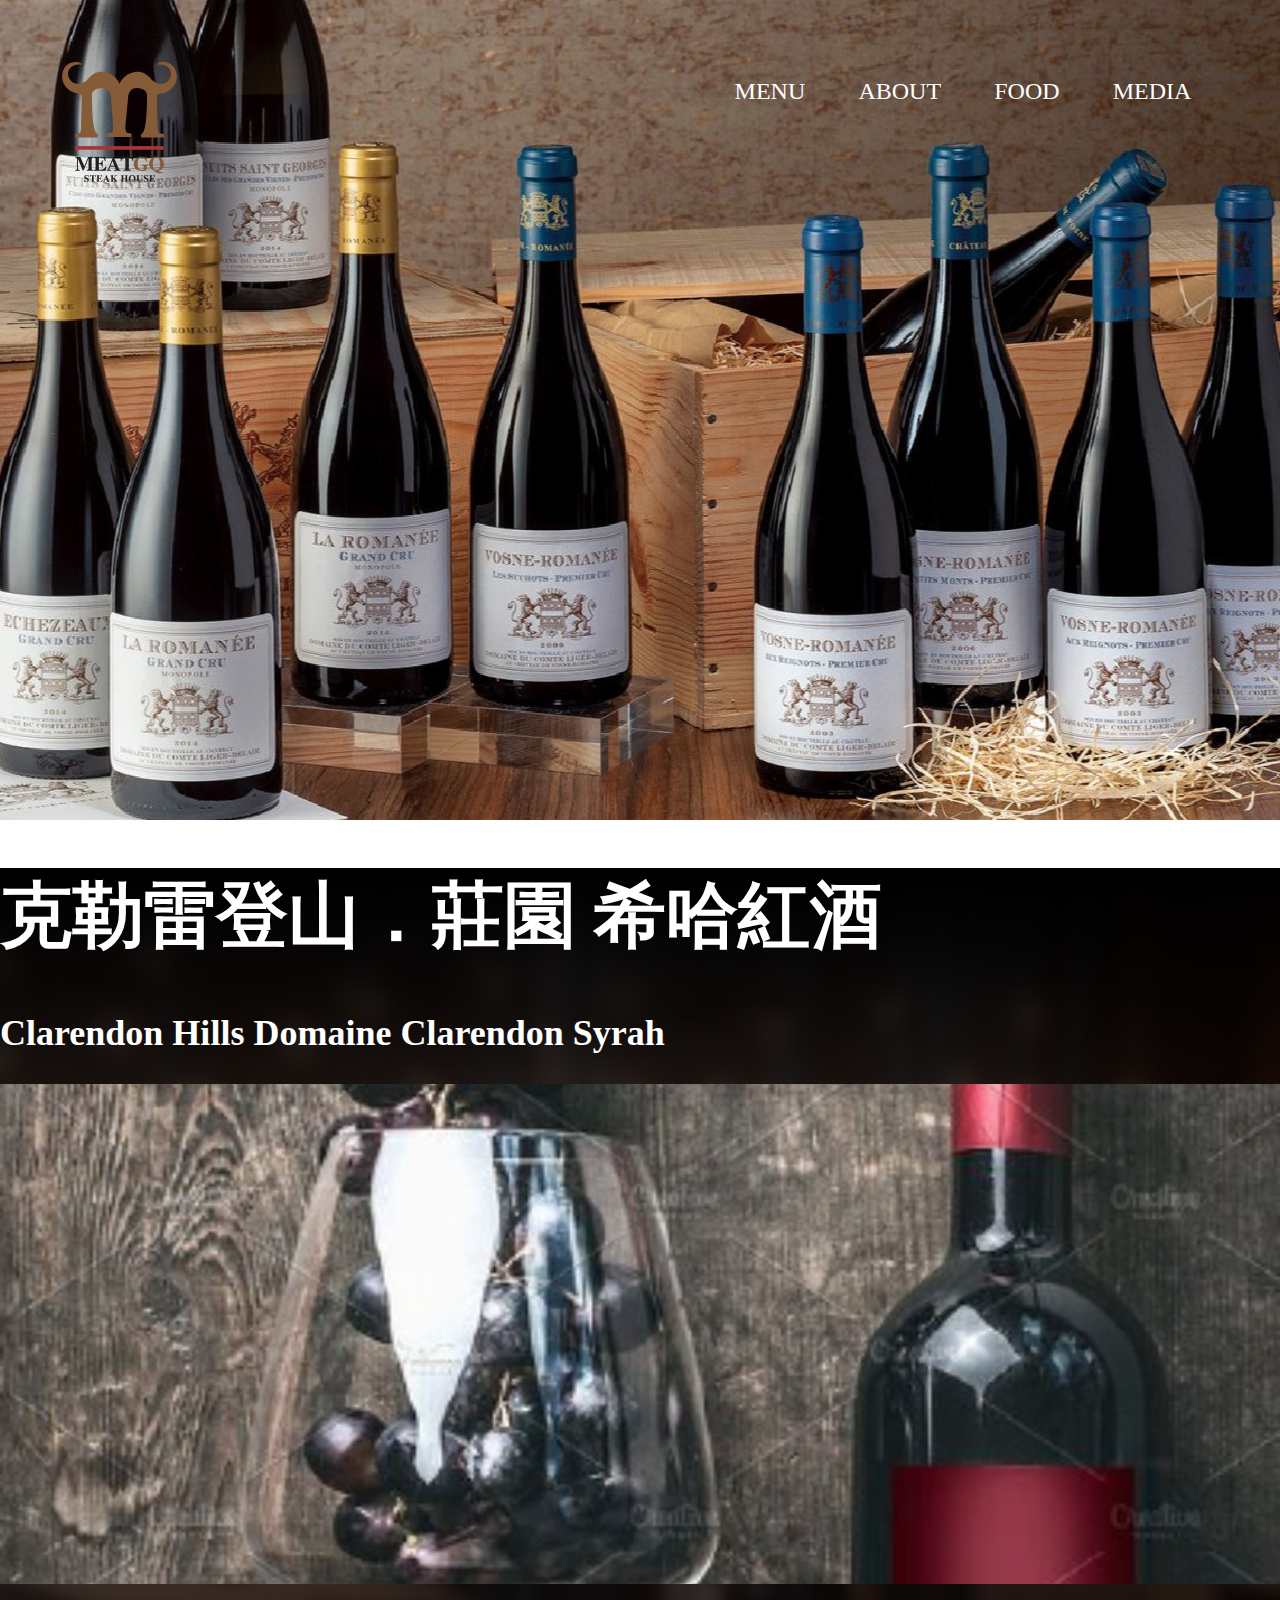
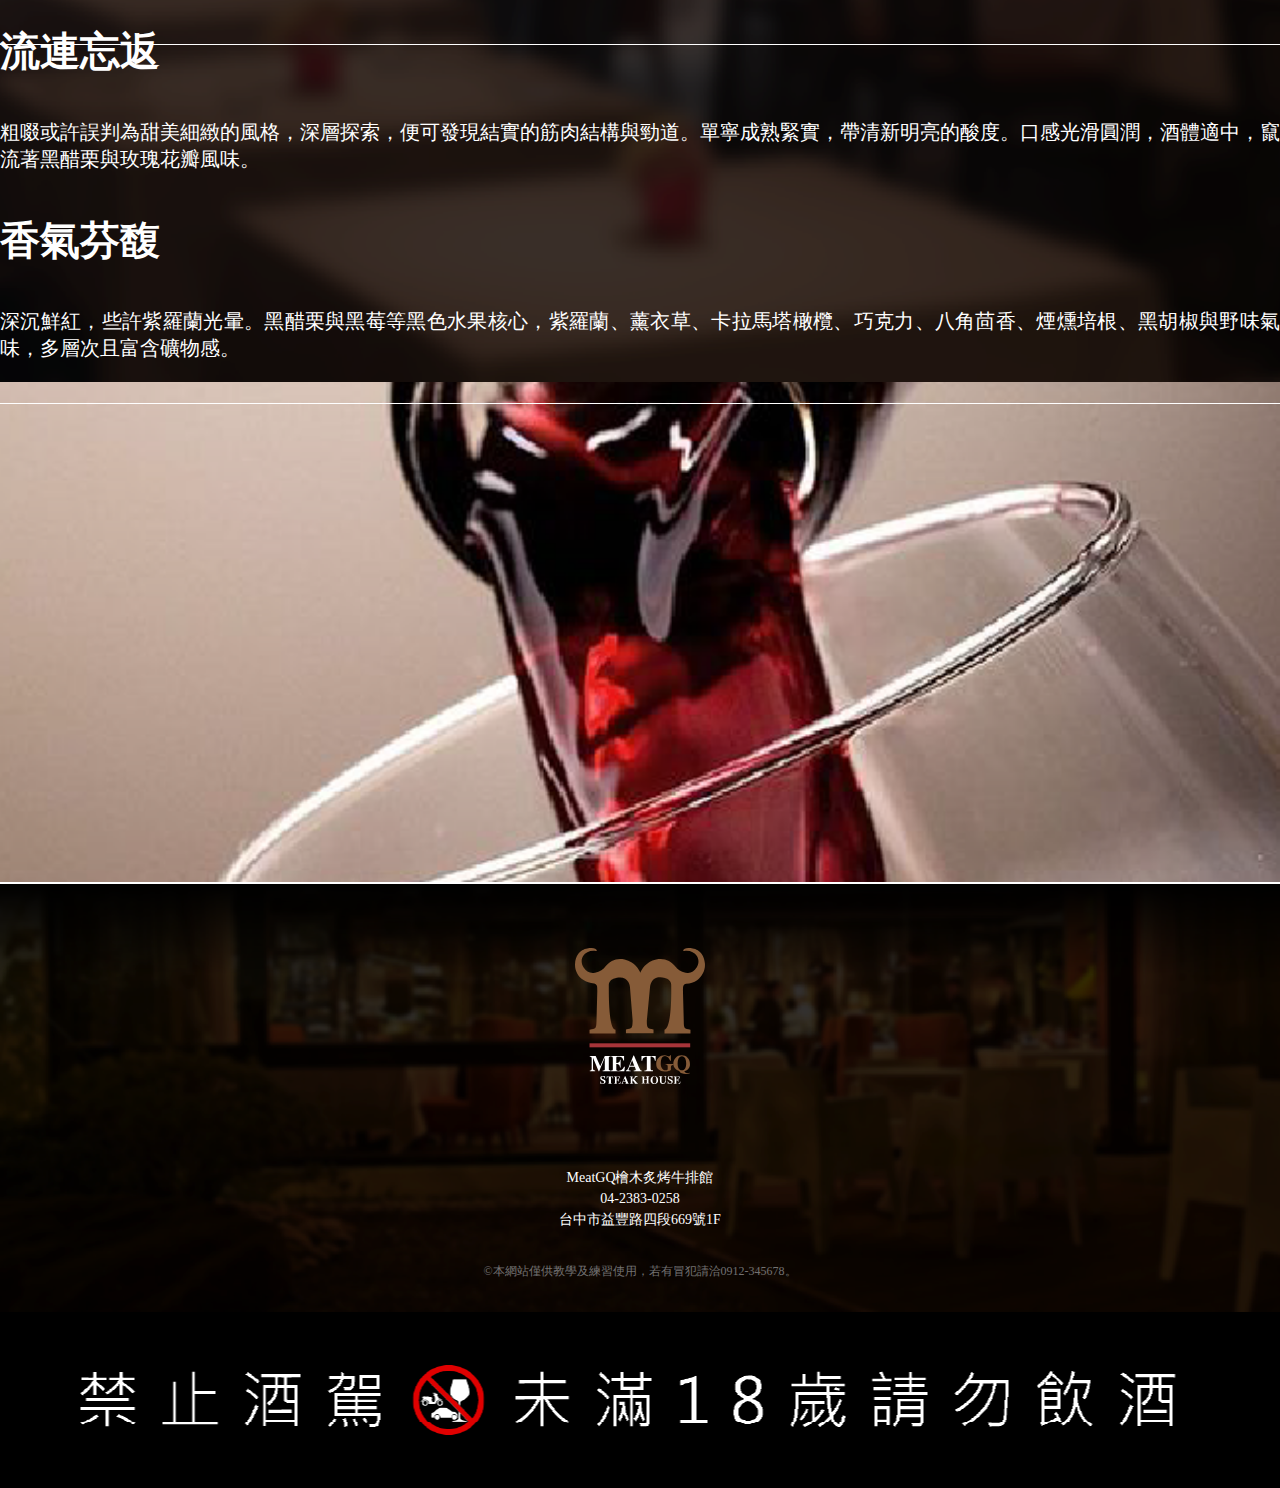
<file: tabs_wine/tab_redwine.html>
<!DOCTYPE html>
<html lang="en">

<head>
    <meta charset="UTF-8">
    <meta name="viewport" content="width=device-width, initial-scale=1.0">
    <title>克勒雷登山 ‧ 莊園 希哈紅酒 Clarendon Hills Domaine Syrah</title>

    <!-- Bootstrap CSS -->
    <link rel="stylesheet" href="https://stackpath.bootstrapcdn.com/bootstrap/4.5.0/css/bootstrap.min.css"
        integrity="sha384-9aIt2nRpC12Uk9gS9baDl411NQApFmC26EwAOH8WgZl5MYYxFfc+NcPb1dKGj7Sk" crossorigin="anonymous">

    <link rel="stylesheet" href="../css/basic.css">
    <link rel="stylesheet" href="../css/footer.css">
    <link rel="stylesheet" href="../css/tabs-wine/tab_wine.css">
</head>

<body>
    <nav>
        <div class="banner banner_red">
            <div class="bar">
                <a href="../index.html">
                    <img class="logo" src="../img/logo/MeatGQ-LOGO-黑色.svg" alt="">
                </a>
                <ul class="btns d-lg-block d-none">
                    <a href="../index.html#menu_point">
                        <li class="btn">MENU</li>
                    </a>
                    <a href="../index.html#about_point">
                        <li class="btn">ABOUT</li>
                    </a>
                    <a href="../index.html#food_point">
                        <li class="btn">FOOD</li>
                    </a>
                    <a href="../index.html#media_point">
                        <li class="btn">MEDIA</li>
                    </a>
                </ul>
            </div>
        </div>
    </nav>

    <div id="tab_wine" class="container-fluid pb-5">
        <h1 class="text-center pt-5 text_title1">克勒雷登山．莊園 希哈紅酒</h1>
        <h2 class="text-center mb-5 text_title2">Clarendon Hills Domaine Clarendon Syrah</h2>

        <div class="container py-5">
            <div class="row">

                <div class="col-lg-4">
                    <div class="row line_6">
                        <div class="col-12 order-1 col-lg-12 p-0 order-lg-0 mt-5 mt-lg-0">
                            <div class="red_L"></div>
                        </div>
                        <div class="col-12 order-0 col-lg-12 p-0 order-lg-1 mt-5 pt-5">
                            <h3 class="text_l">流連忘返</h3>
                            <p class="text_s">
                                粗啜或許誤判為甜美細緻的風格，深層探索，便可發現結實的筋肉結構與勁道。單寧成熟緊實，帶清新明亮的酸度。口感光滑圓潤，酒體適中，竄流著黑醋栗與玫瑰花瓣風味。</p>
                        </div>
                    </div>
                </div>

                <div class="col-lg-1"></div>


                <div class="col-lg-7">
                    <div class="row line_5">
                        <div class="col-12 col-lg-12 p-0 mt-5 mt-lg-0">
                            <h3 class="text_l">香氣芬馥</h3>
                            <p class="text_s">
                                深沉鮮紅，些許紫羅蘭光暈。黑醋栗與黑莓等黑色水果核心，紫羅蘭、薰衣草、卡拉馬塔橄欖、巧克力、八角茴香、煙燻培根、黑胡椒與野味氣味，多層次且富含礦物感。</p>
                        </div>
                    </div>
                    <div class="row mt-5 pt-5">
                        <div class="col-12 col-lg-12 p-0">
                            <div class="red_R"></div>
                        </div>
                    </div>
                </div>




            </div>
        </div>

    </div>

    <footer>
        <div class="container-fluid">
            <div class="ftlogo">
                <img class="logo" src="../img/logo/MeatGQ-LOGO-白色.svg" alt="">
            </div>

            <div class="ftinfo">
                <div class="address-area">
                    <div class="address">
                        <p>MeatGQ檜木炙烤牛排館</p>
                        <p>04-2383-0258
                        </p>
                        <p>台中市益豐路四段669號1F</p>
                    </div>
                </div>

                <div class="copyright">
                    <p>©本網站僅供教學及練習使用，若有冒犯請洽0912-345678。</p>
                </div>
            </div>
        </div>
    </footer>

    <div class="x18 x18_set"></div>

    <!-- Bootstrap JS -->
    <script src="https://code.jquery.com/jquery-3.5.1.slim.min.js"
        integrity="sha384-DfXdz2htPH0lsSSs5nCTpuj/zy4C+OGpamoFVy38MVBnE+IbbVYUew+OrCXaRkfj"
        crossorigin="anonymous"></script>
    <script src="https://cdn.jsdelivr.net/npm/popper.js@1.16.0/dist/umd/popper.min.js"
        integrity="sha384-Q6E9RHvbIyZFJoft+2mJbHaEWldlvI9IOYy5n3zV9zzTtmI3UksdQRVvoxMfooAo"
        crossorigin="anonymous"></script>
    <script src="https://stackpath.bootstrapcdn.com/bootstrap/4.5.0/js/bootstrap.min.js"
        integrity="sha384-OgVRvuATP1z7JjHLkuOU7Xw704+h835Lr+6QL9UvYjZE3Ipu6Tp75j7Bh/kR0JKI"
        crossorigin="anonymous"></script>


</body>



</html>
</file>
<file: css/basic.css>
* {
    box-sizing: border-box;
}

body {
    margin: 0;
    padding: 0;
}

a {
    text-decoration:none;
}
</file>
<file: css/footer.css>
footer {
    width: 100%;
    background-image: url('../img/footer/footer-bg.png');
    background-size: cover;
    background-repeat: no-repeat;
    background-position: center;
}

footer .container-fluid{
    width: 100%;
    height: 100%;
}

.ftlogo{
    width: 100%;
    height: 265px;
    display: flex;
    justify-content: center;
    align-items: center;
    border-top: 2px solid white;
}

.ftlogo .logo{
    width: 130px;
    height: 136px;
}

.ftbar{
    width: 100%;
    height: 110px;
    display: flex;
    justify-content: center;
    align-items: center;
    border-top: 1px solid white;
    border-bottom: 1px solid white;
}

.ftbtns{
    height: 100%;
    display: flex;
    /* width: 710px; */
    list-style: none;
    justify-content: center;
    align-items: center;
    padding: 0;
    margin-bottom: 0;
}

.ftbtn{
    color: white;
    font-size: 18px;
    margin: 0 30px;
    width: 120px;
    height: 40px;
    display: flex;
    justify-content: center;
    align-items: center;
}

.ftbtn:hover{
    transition: 0.5s;
    border-radius: 0;
    border: 1px solid rgba(255, 255, 255, 0.8);
}

.ftinfo{
    width: 100%;
    /* height: 237px; */
    display: flex;
    align-items: center;
    justify-content: center;
    flex-wrap: wrap;
}
.address-area{
    height: 64px;
    width: 100%;
    display: flex;
    justify-content: center;
    margin: 20px 0;
}

.address{
    width: 182px;
    height: 100%;
color: white;
font-size: 14px;
display: flex;
flex-wrap: wrap;
}

.address p{
    padding: 0;
    margin: auto;
}

.copyright{
    color: #727171;
    font-size: 12px;
    margin: 0 0 20px 0;
}

.copyright p{
    padding: 0;
    text-decoration:none;
    
}

@media screen and (max-width:768px){
    .ftbar{
        display: none;
    }
}
</file>
<file: css/tabs-meat/tab-meat.css>
.banner {
    width: 100%;
    height: 820px;    
    background-size: cover;
    background-repeat: no-repeat;
    background-position: center;    
}

.banner_au{
    background-image: url('../../img/pagination/meat/au/pagination-meat-banner-au.png');
}

.banner_jp{
    background-image: url('../../img/pagination/meat/jp/pagination-meat-banner-jp.png');
}

.banner_us{
    background-image: url('../../img/pagination/meat/us/pagination-meat-banner-us.png');
}

.bar{
    width: 100%;
    height: 120px;
    padding: 62px 0 0 0;
    display: flex;
    justify-content: space-between;
}

.banner .bar .logo{
    width: 115px;
    height: 120px;
    margin: 0 0 0 62px;
}

.banner .bar .btns{
    list-style: none;
    display: flex;
    /* ↓ 原472px ↓ */
    width: 550px;
    justify-content: space-around;
    align-items: center;
    margin: 0 62px 0 0;
}

.banner .bar .btns .btn{
    color: white;
    font-size: 24px;
}

#tab_meat {
    width: 100%;
    /* height: 100vh; */
    background-image: url('../../img/pagination/bg/pagination-bg.png');
    background-size: cover;
    background-repeat: no-repeat;
    background-position: center;
    color: white;
}

.au_L {
    width: 100%;
    height: 500px;
    background-image: url('../../img/pagination/meat/au/pagination-meat-tab-au-L.png');
    background-size: cover;
    background-repeat: no-repeat;
    background-position: center;
}

.au_R {
    width: 100%;
    height: 500px;
    background-image: url('../../img/pagination/meat/au/pagination-meat-tab-au-R.png');
    background-size: cover;
    background-repeat: no-repeat;
    background-position: center;
}

.jp_L {
    width: 100%;
    height: 500px;
    background-image: url('../../img/pagination/meat/jp/pagination-meat-tab-jp-L.png');
    background-size: cover;
    background-repeat: no-repeat;
    background-position: center;
}

.jp_R {
    width: 100%;
    height: 500px;
    background-image: url('../../img/pagination/meat/jp/pagination-meat-tab-jp-R.png');
    background-size: cover;
    background-repeat: no-repeat;
    background-position: center;
}

.us_L {
    width: 100%;
    height: 500px;
    background-image: url('../../img/pagination/meat/us/pagination-meat-tab-us-L.png');
    background-size: cover;
    background-repeat: no-repeat;
    background-position: center;
}

.us_R {
    width: 100%;
    height: 500px;
    background-image: url('../../img/pagination/meat/us/pagination-meat-tab-us-R.png');
    background-size: cover;
    background-repeat: no-repeat;
    background-position: center;
}

.line_1 {
    /* width: 100%; */
    /* height: 100%; */
    /* background-color: rebeccapurple; */
    position: relative;
    top: 0;
    left: 0;
}

.line_1::before {
    content: '';
    width: 100%;
    height: 258.44px;
    position: absolute;
    top: 0;
    left: 0;
    border-bottom: 1px solid white;
}

.line_2 {
    /* width: 100%; */
    /* height: 100%; */
    /* background-color: rebeccapurple; */
    position: relative;
    top: 0;
    left: 0;
}

.line_2::before {
    content: '';
    width: 100%;
    height: 555px;
    position: absolute;
    top: 0;
    left: 0;
    border-bottom: 1px solid white;
}

.line_3 {
    /* width: 100%; */
    /* height: 100%; */
    /* background-color: rebeccapurple; */
    position: relative;
    top: 0;
    left: 0;
}

.line_3::before {
    content: '';
    width: 35%;
    height: 270px;
    position: absolute;
    top: 0;
    left: 115px;
    border-bottom: 1px solid white;
}

.line_4 {
    /* width: 100%; */
    /* height: 100%; */
    /* background-color: rebeccapurple; */
    position: relative;
    top: 0;
    left: 0;
}

.line_4::before {
    content: '';
    width: 35%;
    height: 250px;
    position: absolute;
    top: 0;
    left: 115px;
    border-bottom: 1px solid white;
}

.card_bg {
    background-color: unset;
    border: unset;
}

.text_red {
    font-size: 82.81px;
    color: red;
}

.text_s {
    font-size: 20px;
    text-align: justify;
}

.text_l {
    font-size: 40px;
    font-weight: 900;
}

.text_title1 {
    font-size: 72px;

}

.text_title2 {
    font-size: 36px;
    
}

@media (max-width: 1199px){
    .line_3::before {
        width: 40%;        
        left: 90px;        
    }

    .line_4::before {
        width: 40%;
        left: 90px;
    }    
}

@media (max-width: 991px){
    .line_1::before {
        height: 198.44px;        
    }

    .line_3::before {        
        width: 35%;
        height: 150px;        
        top: 60px;
        left: 160px;
        border-right: 1px solid white;
        border-bottom: none;
    }

    .line_4::before {       
        width: 35%;
        height: 150px;       
        top: 60px;
        left: 140px;
        border-right: 1px solid white;
        border-bottom: none;

    }    
}

@media (max-width: 767px){
    .line_1::before {
        height: 228.44px;        
    }

    .line_3::before {        
        left: 120px;
    }

    .line_4::before {        
        left: 120px;
    }
    
}

@media (max-width: 575px){
    .line_4::before {        
        left: 100px;
    }
    
}

@media (max-width: 540px){
    .line_3::before {        
        left: 100px;
    }

    .line_4::before {        
        left: 110px;
    }
    
}

@media (max-width: 470px){
    .line_3::before {        
        left: 90px;
    }

    .line_4::before {        
        left: 90px;
    }
    
}

@media (max-width: 400px){
    .line_1::before {
        height: 248.44px;        
    }

    .line_3::before {        
        left: 80px;
    }

    .line_4::before {        
        left: 80px;
    }
    
}

@media (max-width: 320px){
    .line_1::before {
        height: 268.44px;        
    }

    .line_3::before {        
        left: 60px;
    }

    .line_4::before {        
        left: 60px;
    }
    
}
</file>
<file: css/tabs-wine/tab_wine.css>
.banner{
    width: 100%;
    height: 820px;
    background-position: center;
    background-repeat: no-repeat;
    background-size: cover;
}

.banner_champagne{
    background-image: url('../../img/pagination/wine/champagne/pagination-wine-banner-champagne.png');
}

.banner_brandy{
    background-image: url('../../img/pagination/wine/brandy/pagination-wine-banner-brandy.png');
}

.banner_red{
    background-image: url('../../img/pagination/wine/red/pagination-wine-banner-red.png');
}

.bar{
    width: 100%;
    height: 120px;
    padding: 62px 0 0 0;
    display: flex;
    justify-content: space-between;
}

.banner .bar .logo{
    width: 115px;
    height: 120px;
    margin: 0 0 0 62px;
}

.banner .bar .btns{
    list-style: none;
    display: flex;
    /* ↓ 原472px ↓ */
    width: 550px;
    justify-content: space-around;
    align-items: center;
    margin: 0 62px 0 0;
}

.banner .bar .btns .btn{
    color: white;
    font-size: 24px;
}

#tab_wine {
    width: 100%;
    /* height: 100vh; */
    background-image: url('../../img/pagination/bg/pagination-bg.png');
    background-size: cover;
    background-repeat: no-repeat;
    background-position: center;
    color: white;
}

.champagne_L {
    width: 100%;
    height: 500px;
    background-image: url('../../img/pagination/wine/champagne/pagination-wine-champagne-L.png');
    background-size: cover;
    background-repeat: no-repeat;
    background-position: center;
}

.champagne_R {
    width: 100%;
    height: 500px;
    background-image: url('../../img/pagination/wine/champagne/pagination-wine-champagne-R.png');
    background-size: cover;
    background-repeat: no-repeat;
    background-position: center;
}

.brandy_L {
    width: 100%;
    height: 500px;
    background-image: url('../../img/pagination/wine/brandy/pagination-wine-brandy-L.png');
    background-size: cover;
    background-repeat: no-repeat;
    background-position: center;
}

.brandy_R {
    width: 100%;
    height: 500px;
    background-image: url('../../img/pagination/wine/brandy/pagination-wine-brandy-R.png');
    background-size: cover;
    background-repeat: no-repeat;
    background-position: center;
}

.red_L {
    width: 100%;
    height: 500px;
    background-image: url('../../img/pagination/wine/red/pagination-wine-red-L.png');
    background-size: cover;
    background-repeat: no-repeat;
    background-position: center;
}

.red_R {
    width: 100%;
    height: 500px;
    background-image: url('../../img/pagination/wine/red/pagination-wine-red-R.png');
    background-size: cover;
    background-repeat: no-repeat;
    background-position: center;
}

.line_1 {
    /* width: 100%; */
    /* height: 100%; */
    /* background-color: rebeccapurple; */
    position: relative;
    top: 0;
    left: 0;
}

.line_1::before {
    content: '';
    width: 100%;
    height: 190px;
    position: absolute;
    top: 0;
    left: 0;
    border-bottom: 1px solid white;
}

.line_2 {
    /* width: 100%; */
    /* height: 100%; */
    /* background-color: rebeccapurple; */
    position: relative;
    top: 0;
    left: 0;
}

.line_2::before {
    content: '';
    width: 100%;
    height: 560px;
    position: absolute;
    top: 0;
    left: 0;
    border-bottom: 1px solid white;
}

.line_3 {
    /* width: 100%; */
    /* height: 100%; */
    /* background-color: rebeccapurple; */
    position: relative;
    top: 0;
    left: 0;
}

.line_3::before {
    content: '';
    width: 100%;
    height: 190px;
    position: absolute;
    top: 0;
    left: 0;
    border-bottom: 1px solid white;
}

.line_4 {
    /* width: 100%; */
    /* height: 100%; */
    /* background-color: rebeccapurple; */
    position: relative;
    top: 0;
    left: 0;
}

.line_4::before {
    content: '';
    width: 100%;
    height: 560px;
    position: absolute;
    top: 0;
    left: 0;
    border-bottom: 1px solid white;
}

.line_5 {
    /* width: 100%; */
    /* height: 100%; */
    /* background-color: rebeccapurple; */
    position: relative;
    top: 0;
    left: 0;
}

.line_5::before {
    content: '';
    width: 100%;
    height: 190px;
    position: absolute;
    top: 0;
    left: 0;
    border-bottom: 1px solid white;
}

.line_6 {
    /* width: 100%; */
    /* height: 100%; */
    /* background-color: rebeccapurple; */
    position: relative;
    top: 0;
    left: 0;
}

.line_6::before {
    content: '';
    width: 100%;
    height: 560px;
    position: absolute;
    top: 0;
    left: 0;
    border-bottom: 1px solid white;
}

.x18 {
    
    background-image: url('../../img/pagination/bg/pagination-18禁.png');
}

.x18_set {
    width: 100%;
    height: 176px;
    background-position: center;
    background-repeat: no-repeat;
    background-size: cover;
}

.text_s {
    font-size: 20px;
    text-align: justify;
}

.text_l {
    font-size: 40px;    
    font-weight: 900;

}

.text_title1 {
    font-size: 72px;

}

.text_title2 {
    font-size: 36px;
    
}

@media (max-width: 991px){
    .line_1::before {
        height: 208.44px;        
    }

    .line_2::before {
        height: 288.44px;        
    }

    .line_3::before {
        height: 258.44px;        
    }

    .line_4::before {
        height: 288.44px;        
    }

    .line_5::before {
        height: 258.44px;        
    }

    .line_6::before {
        height: 288.44px;        
    }

    .brandy_L {
        margin-top: 50px;
    }

    .champagne_L {
        margin-top: 50px;
    }    

    .red_L {
        margin-top: 50px;

    }
}

@media (max-width: 768px){
    .line_2::before {
        height: 308.44px;        
    }
    .x18_set{
        height: 100px;
    }
    
}

@media (max-width: 549px){
    .line_2::before {
        height: 338.44px;        
    }

    .line_3::before {
        height: 278.44px;        
    }

    .line_4::before {
        height: 318.44px;        
    }

    .line_5::before {
        height: 278.44px;        
    }

    .line_6::before {
        height: 318.44px;        
    }
    
}

@media (max-width: 480px){
    .line_2::before {
        height: 348.44px;        
    }

    .line_3::before {
        height: 288.44px;        
    }

    .line_4::before {
        height: 328.44px;        
    }
    
    .line_5::before {
        height: 288.44px;        
    }

    .line_6::before {
        height: 328.44px;        
    }
}

@media (max-width:414px){
    .x18_set{
        height: 60px;
    }
}

@media (max-width: 400px){
    .line_1::before {
        height: 248.44px;        
    }

    .line_2::before {
        height: 368.44px;        
    }    

    .line_3::before {
        height: 308.44px;        
    }

    .line_4::before {
        height: 348.44px;        
    }

    .line_5::before {
        height: 308.44px;        
    }

    .line_6::before {
        height: 348.44px;        
    }


}
@media (max-width:375px){
    .x18_set{
        height: 50px;
    }
}

@media (max-width: 320px){
    .line_1::before {
        height: 248.44px;        
    }

    .line_2::before {
        height: 408.44px;        
    }    

    .line_3::before {
        height: 348.44px;        
    }

    .line_4::before {
        height: 388.44px;        
    }

    .line_5::before {
        height: 348.44px;        
    }

    .line_6::before {
        height: 388.44px;        
    }
}
</file>
